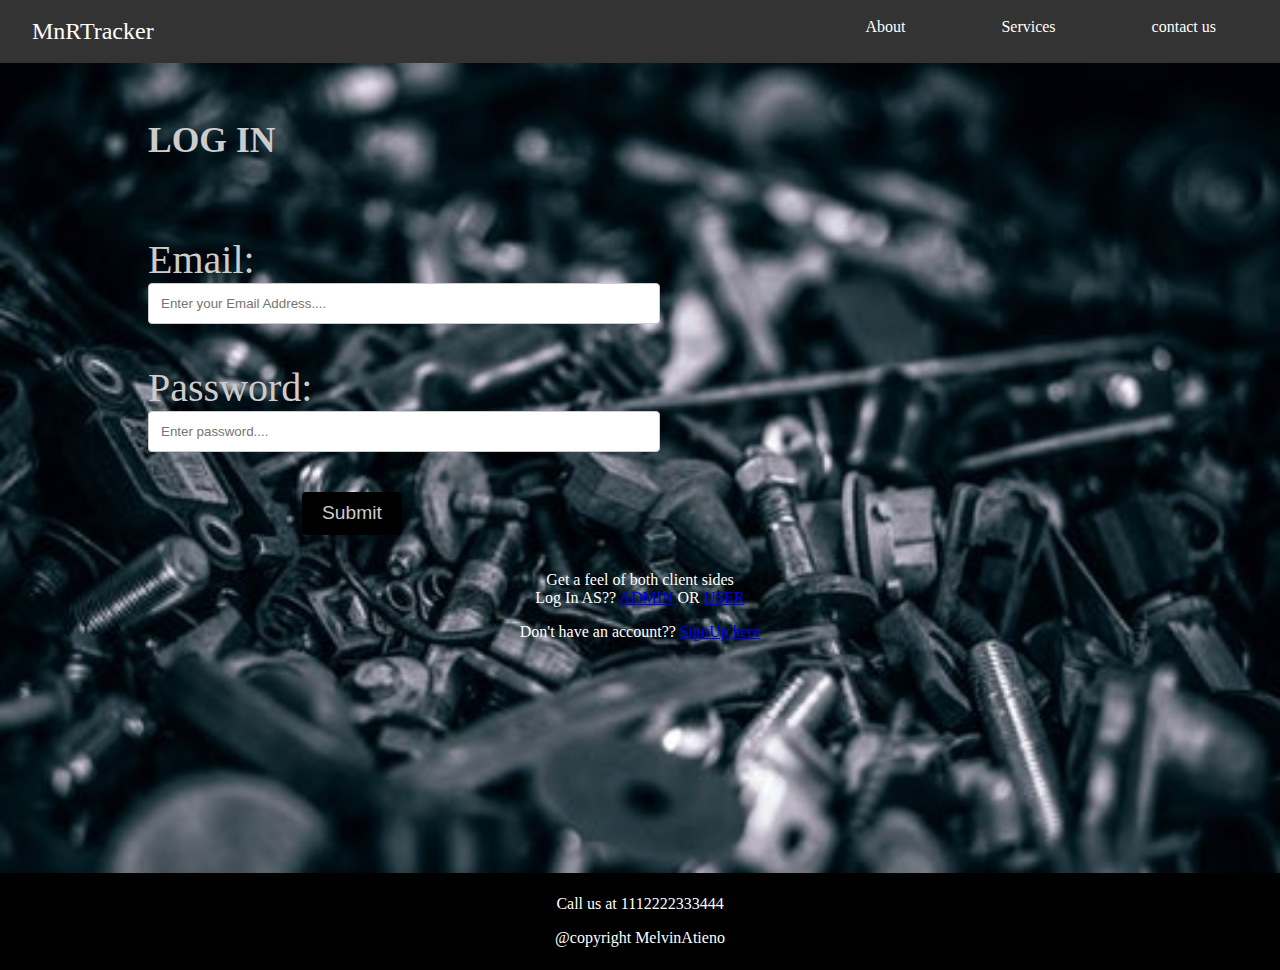
<file: index.html>
<! Doctype html>
<html>
    <head>
        <title> Maintainance Tracker</title>
        <meta charset="UTF-8">
        <meta name="viewport" content="width=device-width, initial-scale=1">
        <link rel="stylesheet" href="CSS/style.css">
        <link rel="stylesheet" href="https://cdnjs.cloudflare.com/ajax/libs/font-awesome/4.7.0/css/font-awesome.min.css">
    </head>
    <body>
        <div class="navbar">
                <div class=" navbar-link navbar-brand">
                    <a href="#">MnRTracker</a>
                </div>
            <nav class="navbar-item navbar-right">
                <div class="navbar-link">
                    <!-- About Modal trigger -->
                    <a id ="Abtlink" href="#">About</a>
                </div>
                <div class="navbar-link">
                    <!-- Services Modal Trigger -->
                    <a  id="Slink"href="#">Services</a>
                </div>
                <div class="navbar-link">
                    <!-- Contact us modal trigger -->
                    <a href="#footer">contact us</a>
                </div>
            </nav>
        </div>
        <div class="section">
            <form action="">
                <div class=" form-group form-header">
                    <h3>LOG IN</h3>
                </div>
                <div class="form-group">
                    <label for="email">Email: </label>
                    <input class="form-control" type="email" id="email" name="email" placeholder="Enter your Email Address...." required>
                </div>
                <div class="form-group">
                    <label for="password">Password: </label>
                    <input class= "form-control" type="password" id="password" name="password" placeholder="Enter password...." required>
                </div>
                <div class="form-group">
                    <button type="submit" value="submit">Submit</button>
                </div >
            </form>
            <div>
                <p> Get a feel of both client sides<br>
                    Log In AS??
 <a href="Homepage.html">ADMIN</a>
                    OR <a href="Homepage-user.html">USER</a>
                </p>
                <p>Don't have an account??
                    <a href="signup.html">SignUp here</a>
                </p>
            </div>
        </div> 
        <div id="footer" class="footer">
            <p>Call us at 1112222333444</p>
            <p>@copyright MelvinAtieno</p>
        </div>
        <!-- About modal -->
        <div id="AbtModal" class="modal">
            <!-- modal content -->
            <div class="modal-content">
                <div class="modal-header">
                    <span class="close">&times;</span>
                    <h2>About MnR Tracker</h2>
                </div>
                <div class="modal-body">
                    <p>
                      MnR Tracker is a web app created by Melvin <br>
                      It was created in the year 2018, with the aim <br>
                      of making Maintenance and Repair of different parts of any company<br>
                      easier and faster  <br>
                    </p>
                </div>
                <div class="modal-footer">
                    <p> @copyright MelvinAtieno </p>
                </div>
            </div>
        </div>
        <!-- Services Modal -->
        <div id="SModal" class="modal">
            <!-- modal content -->
            <div class="modal-content">
                <div class="modal-header">
                    <span id=Sclose class="close">&times;</span>
                    <h2>Services offered by MnR Tracker</h2>
                </div>
                <div class="modal-body">
                    <p>
                        Maintenance Tracker App is an application that provides users with the ability to
                        <br> reach out to operations or repairs department regarding repair or maintenance requests
                        <br> and monitor the status of their request.
                        <br>
                    </p>
                </div>
                <div class="modal-footer">
                    <p> @copyright MelvinAtieno </p>
                </div>
            </div>
        </div>
        <script src="JS/myjs.js"></script>
    </body>
</html>
</file>
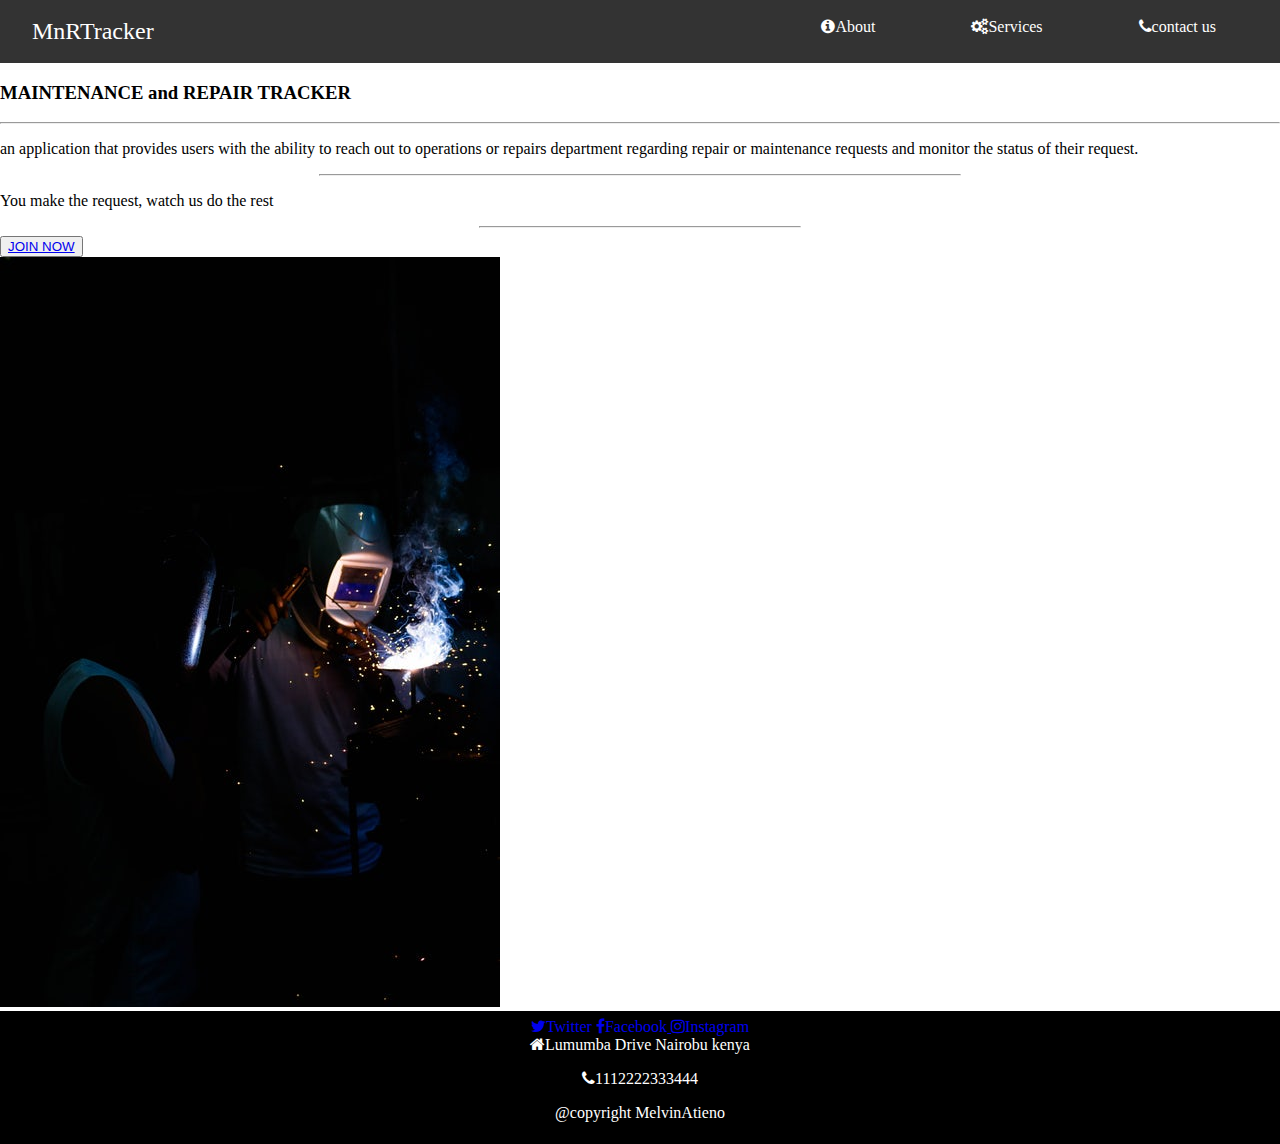
<file: UI/template/index.html>
<!DOCTYPE html>
<html lang="en-US">
    <head>
        <title>Maintenance and Repair tracker</title>
        <meta charset="UTF-8">
        <meta name="viewport" content="width=device-width, initial-scale=1">
        <link rel="stylesheet" href="../static/CSS/style.css">
        <link rel="stylesheet" href="https://cdnjs.cloudflare.com/ajax/libs/font-awesome/4.7.0/css/font-awesome.min.css">
    </head>
    <body>
        <div class="navbar">
            <div class=" navbar-link navbar-brand">
                <a href="#">MnRTracker</a>
            </div>
            <nav class="navbar-item navbar-right">
                <div class="navbar-link">
                    <!-- About Modal trigger -->
                    <a id="Abtlink" href="#"><i class="fa fa-info-circle"></i>About</a>
                </div>
                <div class="navbar-link">
                    <!-- Services Modal Trigger -->
                    <a id="Slink" href="#"><i class="fa fa-gears"></i>Services</a>
                </div>
                <div class="navbar-link">
                    <!-- Contact us modal trigger -->
                    <a href="#footer"><i class="fa fa-phone"></i>contact us</a>
                </div>
            </nav>
        </div>
        <div id="wrapper">
            <div id="leftcolumn">
                <h3>MAINTENANCE and REPAIR TRACKER</h3>
                <hr>
                <p> an application that provides users with the ability to reach out to operations or repairs department regarding repair or
                maintenance requests and monitor the status of their request.</p>
                <hr style="width:50%">
                <p>You make the request, watch us do the rest</p>
                <hr style="width:25%">
                <button><a href="signup.html"><span>JOIN NOW</span></a></button>
            </div>
            <div id="rightcolumn">
                <img src="../static/images/blacksmith.jpg">
            </div>
        </div>
        <!-- end of content area -->
        <!-- footer -->
        <div id="footer" class="footer">
            <div class="social">
                <a href="#"><i class="fa fa-twitter">Twitter</i></a>
                <a href="#">
                    <i class="fa fa-facebook">Facebook</i>
                </a>
                <a href="#">
                    <i class="fa fa-instagram">Instagram</i>
                </a>
            </div>
            <div class="physical">
                <i class="fa fa-home">Lumumba Drive Nairobu kenya</i>
            </div>
            <div class="address">
                <p><i class="fa fa-phone">1112222333444</i></p>
            </div>
            <p>@copyright MelvinAtieno</p>
        </div>
        <!-- end of footer -->
        <!-- About modal -->
        <div id="AbtModal" class="modal">
            <!-- modal content -->
            <div class="modal-content">
                <div class="modal-header">
                    <span class="close">&times;</span>
                    <h2>About MnR Tracker</h2>
                </div>
                <div class="modal-body">
                    <p>
                        MnR Tracker is a web app created by Melvin
                        <br> It was created in the year 2018, with the aim
                        <br> of making Maintenance and Repair of different parts of any company
                        <br> easier and faster
                        <br>
                    </p>
                </div>
                <div class="modal-footer">
                    <p> @copyright MelvinAtieno </p>
                </div>
            </div>
        </div>
        </div>
        <!-- Services Modal -->
        <div id="SModal" class="modal">
            <!-- modal content -->
            <div class="modal-content">
                <div class="modal-header">
                    <span id=Sclose class="close">&times;</span>
                    <h2>Services offered by MnR Tracker</h2>
                </div>
                <div class="modal-body">
                    <p>
                        Maintenance Tracker App is an application that provides users with the ability to
                        <br> reach out to operations or repairs department regarding repair or maintenance requests
                        <br> and monitor the status of their request.
                        <br>
                    </p>
                </div>
                <div class="modal-footer">
                    <p> @copyright MelvinAtieno </p>
                </div>
            </div>
        </div>
        <!-- end of serviecs modal -->
        <script src="../static/JS/myjs.js"></script>
    </body>
</html>
</file>
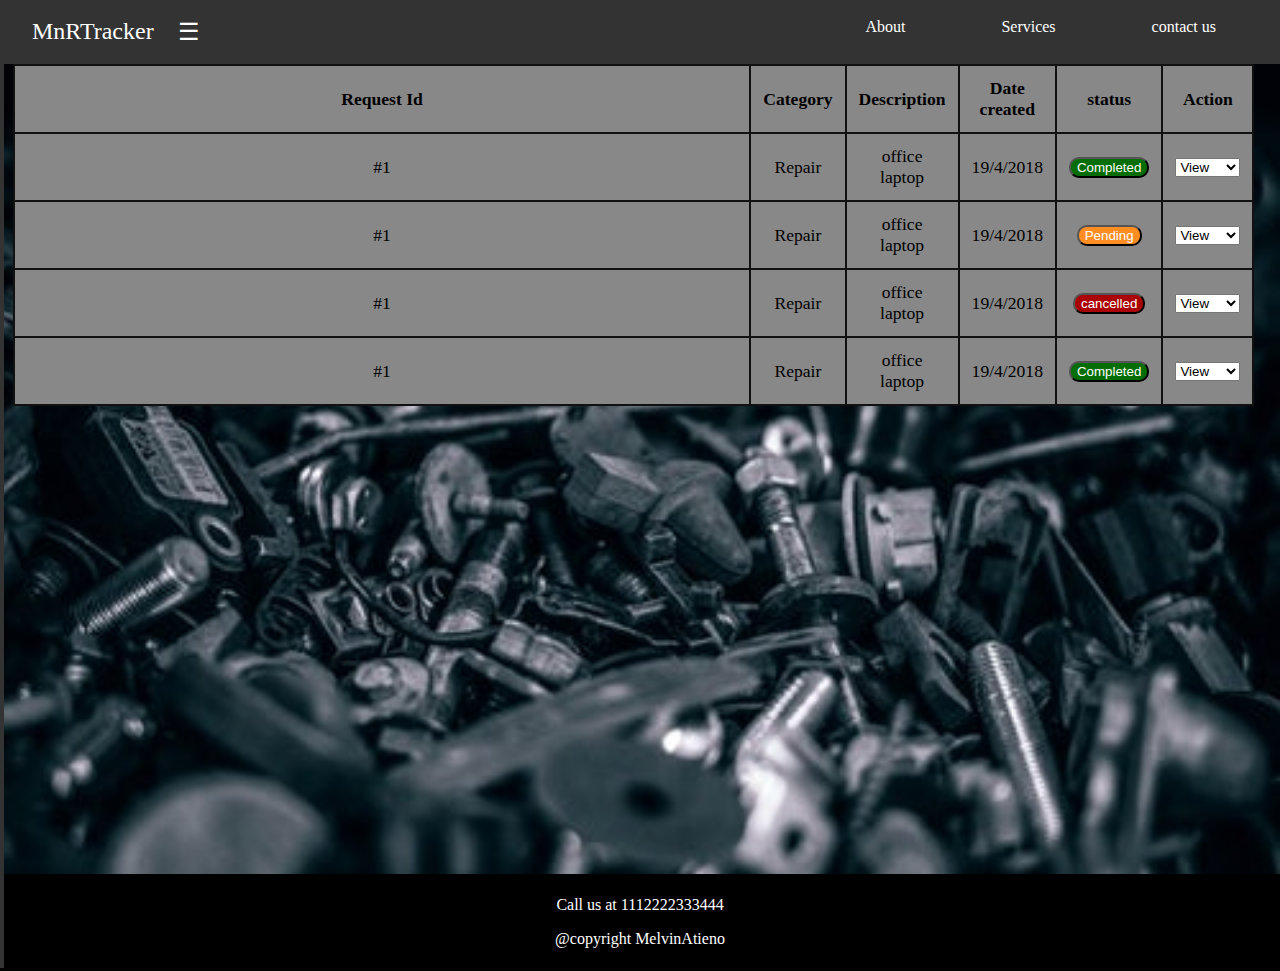
<file: Homepage-user.html>
<html>

<head>
    <title> MnR home</title>
    <meta charset="UTF-8">
    <meta name="viewport" content="width=device-width, initial-scale=1">
    <link rel="stylesheet" href="CSS/style.css">
    <link rel="stylesheet" href="https://cdnjs.cloudflare.com/ajax/libs/font-awesome/4.7.0/css/font-awesome.min.css">
</head>

<body>
    <div id="main">
        <div class="navbar">
            <div class=" navbar-link navbar-brand">
                <a href="#">MnRTracker</a>
            </div>
            <div class="navbar-link navbar-brand">
                <span style="font-size: 150%; cursor:pointer" onclick="openNav()">&#9776;</span>
            </div>
            <nav class="navbar-item navbar-right">
                <div class="navbar-link">
                    <!-- About Modal trigger -->
                    <a id="Abtlink" href="#">About</a>
                </div>
                <div class="navbar-link">
                    <!-- Services Modal Trigger -->
                    <a id="Slink" href="#">Services</a>
                </div>
                <div class="navbar-link">
                    <!-- Contact us modal trigger -->
                    <a href="#footer">contact us</a>
                </div>
            </nav>
        </div>
        <div class="section">
            <div>
                <table id="uTable">
                    <p id="tableheading"> My requests</p>
                    <tr class="header">
                        <th>Request Id</th>
                        <th>Category</th>
                        <th>Description</th>
                        <th>Date created</th>
                        <th>status</th>
                        <th>Action</th>
                    </tr>
                    <tr>
                        <td>#1</td>
                        <td>Repair</td>
                        <td>office laptop</td>
                        <td>19/4/2018</td>
                        <td>
                            <button id="completed">Completed</button>
                        </td>
                        <td>
                            <select name="Action">Action
                                <option> View</option>
                                <option> Update</option>
                                <option> Delete</option>
                            </select>
                        </td>
            
                    </tr>
                    <tr>
                        <td>#1</td>
                        <td>Repair</td>
                        <td>office laptop</td>
                        <td>19/4/2018</td>
                        <td>
                            <button id="pending">Pending</button>
                        </td>
                        <td>
                            <select name="Action">Action
                                <option> View</option>
                                <option> Update</option>
                                <option> Delete</option>
                            </select>
                        </td>
            
                    </tr>
                    <tr>
                        <td>#1</td>
                        <td>Repair</td>
                        <td>office laptop</td>
                        <td>19/4/2018</td>
                        <td>
                            <button id="cancelled">cancelled</button>
                        </td>
                        <td>
                            <select name="Action">Action
                                <option> View</option>
                                <option> Update</option>
                                <option> Delete</option>
                            </select>
                        </td>
            
                    </tr>
                    <tr>
                        <td>#1</td>
                        <td>Repair</td>
                        <td>office laptop</td>
                        <td>19/4/2018</td>
                        <td>
                            <button id="completed">Completed</button>
                        </td>
                        <td>
                            <select name="Action">Action
                                <option> View</option>
                                <option> Update</option>
                                <option> Delete</option>
                            </select>
                        </td>
            
                    </tr>
                </table>
            </div>
            <div id="makeRequest">
                <form action="">
                    <div class=" form-group form-header">
                        <h3>Make a request</h3>
                    </div>
                    <div class="form-group">
                        <label for="title">Title</label>
                        <input class="form-control" type="text" id="title" name="title" placeholder="Enter Title ">
                    </div>
                    <div class="form-group">
                        <label for="title">Description</label>
                        <textarea class="form-control" type="text" id="title" name="title" placeholder="Enter Title "></textarea>
                    </div>
                    <div id="radio"class="form-group form-control">
                        <input type="radio" name="category">Maintenance
                        <input type="radio" name="category">Repair
                    </div>
                    <div class="form-group">
                        <button type="submit" value="submit">Create</button>
                    </div>
                </form>
            </div>
        </div>

        <!-- start of side navigation bar -->
        <div id="mySidenav" class="sidenav">
            <div>
                <p>
                    <img id="avatar" src="images/admin.jpg" alt="avatar">User</p>
            </div>
            <a href="javascript:void(0)" class="closebtn" onclick="closeNav()">&times;</a>
            <a onclick="displayMyRequest()" class="active" href="#">My Requests</a>
            <a onclick="makeRequest()"     href="#">Create Request</a>
            <a onclick="displayLogout()"   href="#">Logout</a>
        </div>
        <!-- end sidebar -->
        <div id="footer" class="footer">
            <p>Call us at 1112222333444</p>
            <p>@copyright MelvinAtieno</p>
        </div>
        <!-- About modal -->
        <div id="AbtModal" class="modal">
            <!-- modal content -->
            <div class="modal-content">
                <div class="modal-header">
                    <span class="close">&times;</span>
                    <h2>About MnR Tracker</h2>
                </div>
                <div class="modal-body">
                    <p>
                        MnR Tracker is a web app created by Melvin
                        <br> It was created in the year 2018, with the aim
                        <br> of making Maintenance and Repair of different parts of any company
                        <br> easier and faster
                        <br>
                    </p>
                </div>
                <div class="modal-footer">
                    <p> @copyright MelvinAtieno </p>
                </div>
            </div>
        </div>
    </div>
    <!-- Services Modal -->
    <div id="SModal" class="modal">
        <!-- modal content -->
        <div class="modal-content">
            <div class="modal-header">
                <span id=Sclose class="close">&times;</span>
                <h2>Services offered by MnR Tracker</h2>
            </div>
            <div class="modal-body">
                <p>
                    Maintenance Tracker App is an application that provides users with the ability to
                    <br> reach out to operations or repairs department regarding repair or maintenance requests
                    <br> and monitor the status of their request.
                    <br>
                </p>
            </div>
            <div class="modal-footer">
                <p> @copyright MelvinAtieno </p>
            </div>
        </div>
    </div>
    <!-- end of serviecs modal -->

    <!--start logout modal -->
    <div id="LModal" class="modal">
        <!-- modal content -->
        <div class="modal-content">
            <div class="modal-header">
                <span style="color:black" id=Lclose class="close">&times;</span>
            </div>
            <div class="modal-body">
                <p>logout?</p>
            </div>
            <div class="modal-footer">
                <button type="submit" value="submit">
                    <a href="index.html">LogOut</button>
            </div>
        </div>
    </div>

    <!-- end of logout modal -->

    <script src="JS/myjs.js"></script>
</body>

</html>
</file>
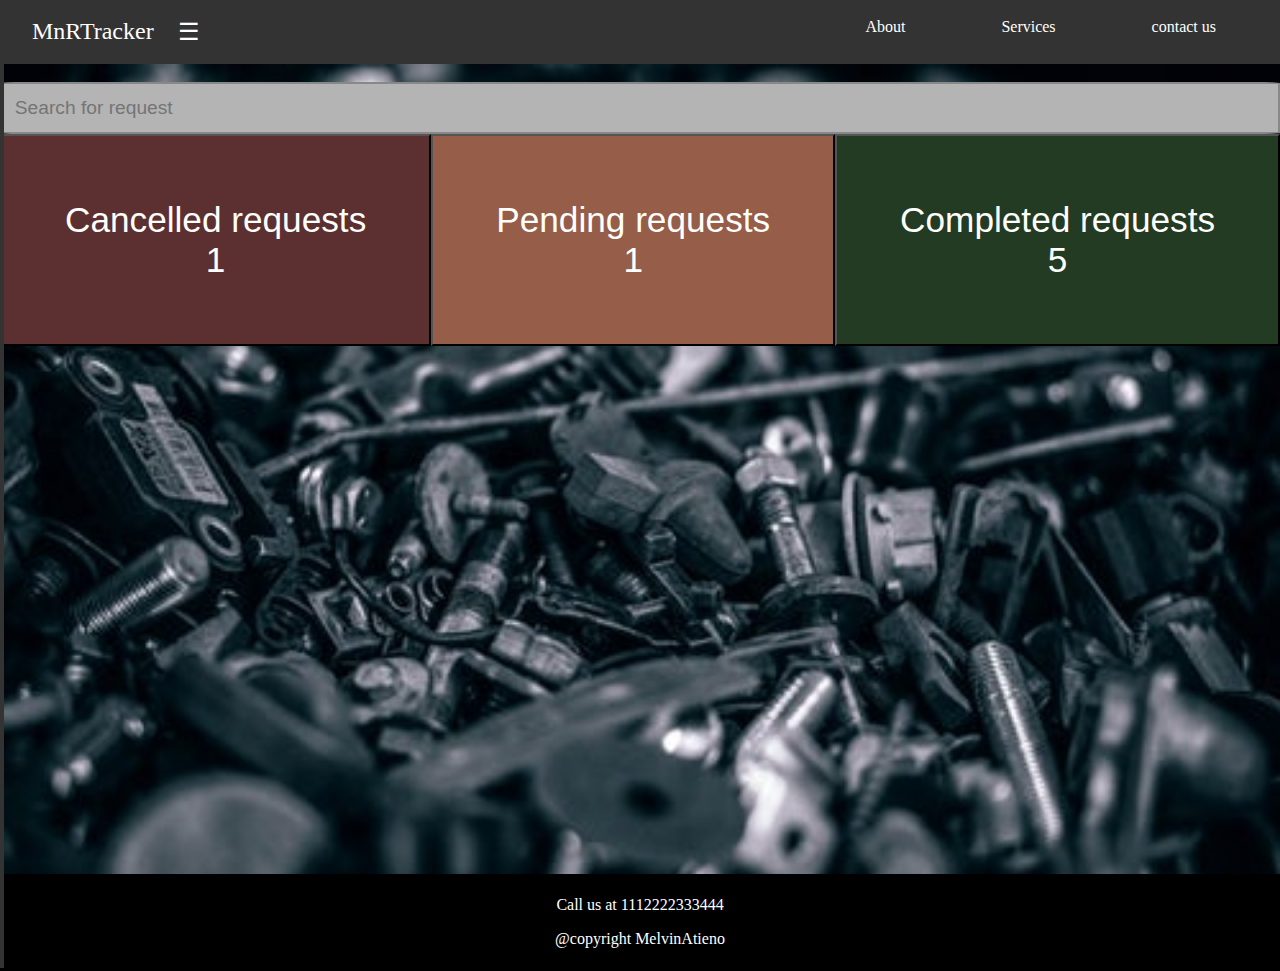
<file: Homepage.html>
<html>

<head>
    <title> MnR home</title>
    <meta charset="UTF-8">
    <meta name="viewport" content="width=device-width, initial-scale=1">
    <link rel="stylesheet" href="CSS/style.css">
    <link rel="stylesheet" href="https://cdnjs.cloudflare.com/ajax/libs/font-awesome/4.7.0/css/font-awesome.min.css">
</head>

<body>
    <div id="main">
        <div class="navbar">
            <div class=" navbar-link navbar-brand">
                <a href="#">MnRTracker</a>
            </div>
            <div class="navbar-link navbar-brand">
                <span style="font-size: 150%; cursor:pointer" onclick="openNav()">&#9776;</span>
            </div>
            <nav class="navbar-item navbar-right">
                <div class="navbar-link">
                    <!-- About Modal trigger -->
                    <a id="Abtlink" href="#">About</a>
                </div>
                <div class="navbar-link">
                    <!-- Services Modal Trigger -->
                    <a id="Slink" href="#">Services</a>
                </div>
                <div class="navbar-link">
                    <!-- Contact us modal trigger -->
                    <a href="#footer">contact us</a>
                </div>
            </nav>
        </div>
        <div class="section">
            <!-- search filter -->
            <!-- requests table -->
            <div>
                <table id="myTable">
                    <p id="tableheading"> Requests </p>
                    <tr class="header">
                        <th>Request Id</th>
                        <th>Date Created</th>
                        <th>User</th>
                        <th>Category</th>
                        <th>Descrition</th>
                        <th>Response</th>
                        <th>Status</th>
                        <th>Resolve</th>
                        <th>Action</th>
                    </tr>
                    <tr>
                        <td>#1</td>
                        <td>11/4/2018</td>
                        <td>Brian Aruta</td>
                        <!-- add selectbox -->
                        <td>Maintainance</td>
                        <td>Office coffee machine</td>
                        <td>
                            <select name="Response">
                                <option> Approve</option>
                                <option> Reject</option>
                            </select>
                        </td>
                        <!-- add button to show status -->1
                        <td><button id="completed">Completed</button></td>
                        <!-- add select button to resolve -->
                        <td>
                            <input type="checkbox" name="Resolved">Resolved
                            <br>
                        </td>
                        <td>
                            <select name="Action">Action
                                <option> View</option>
                                <option> Update</option>
                                <option> Delete</option>
                            </select>
                        </td>
                    </tr>
                    <tr>
                        <td>#2</td>
                        <td>11/4/2018</td>
                        <td>Lilian</td>
                        <!-- add selectbox -->
                        <td>Maintainance</td>
                        <td>Office coffee machine</td>
                        <!-- add button to show status -->
                        <td>
                            <select name="Response">
                                <option> Approve</option>
                                <option> Reject</option>
                            </select>
                        </td>
                        <!-- button to show status -->
                        <td><button id="completed">Completed</button></td>
                        <!-- add select button to resolve -->
                        <td>
                            <input type="checkbox" name="Resolved">Resolved
                            <br>
                        </td>
                        <td>
                            <select name="Action">Action
                                <option> View</option>
                                <option> Update</option>
                                <option> Delete</option>
                            </select>
                        </td>
                    </tr>
                    <tr>
                        <td>#3</td>
                        <td>11/4/2018</td>
                        <td>pauline</td>
                        <!-- add selectbox -->
                        <td>Repair</td>
                        <td>Office coffee machine</td>
                        <!-- add button to show status -->
                        <td>
                            <select name="Response">
                                <option> Approve</option>
                                <option> Reject</option>
                            </select>
                        </td>
                        <!-- button to show status -->
                        <td><button id="cancelled">Cancelled</button></td>
                        <!-- add select button to resolve -->
                        <td>
                            <input type="checkbox" name="Resolved">Resolved
                            <br>
                        </td>
                        <td>
                            <select name="Action">Action
                                <option> View</option>
                                <option> Update</option>
                                <option> Delete</option>
                            </select>
                        </td>
                    </tr>
                    <tr>
                        <td>#4</td>
                        <td>11/4/2018</td>
                        <td>Kevin</td>
                        <!-- add selectbox -->
                        <td>Maintainance</td>
                        <td>Office coffee machine</td>
                        <!-- add button to show status -->
                        <td>
                            <select name="Response">
                                <option> Approve</option>
                                <option> Reject</option>
                            </select>
                        </td>
                        <!-- button to show status -->
                        <td><button id="pending">Pending</button></td>
                        <!-- add select button to resolve -->
                        <td>
                            <input type="checkbox" name="Resolved">Resolved
                            <br>
                        </td>
                        <td>
                            <select name="Action">Action
                                <option> View</option>
                                <option> Update</option>
                                <option> Delete</option>
                            </select>
                        </td>
                    </tr>
                    <tr>
                        <td>#5</td>
                        <td>11/4/2018</td>
                        <td>Lilian</td>
                        <!-- add selectbox -->
                        <td>Repair</td>
                        <td>Office coffee machine</td>
                        <!-- add button to show status -->
                        <td>
                            <select name="Response">
                                <option> Approve</option>
                                <option> Reject</option>
                            </select>
                        </td>
                        <!-- button to show status -->
                        <td><button id="completed">Completed</button></td>
                        <!-- add select button to resolve -->
                        <td>
                            <input type="checkbox" name="Resolved">Resolved
                            <br>
                        </td>
                        <td>
                            <select name="Action">Action
                                <option> View</option>
                                <option> Update</option>
                                <option> Delete</option>
                            </select>
                        </td>
                    </tr>
                    <tr>
                        <td>#6</td>
                        <td>11/4/2018</td>
                        <td>Dennis</td>
                        <!-- add selectbox -->
                        <td>Maintainance</td>
                        <td>Office coffee machine</td>
                        <!-- add button to show status -->
                        <td>
                            <select name="Response">
                                <option> Approve</option>
                                <option> Reject</option>
                            </select>
                        </td>
                        <!-- button to show status -->
                        <td><button id="completed">Completed</button></td>
                        <!-- add select button to resolve -->
                        <td>
                            <input type="checkbox" name="Resolved">Resolved
                            <br>
                        </td>
                        <td>
                            <select name="Action">Action
                                <option> View</option>
                                <option> Update</option>
                                <option> Delete</option>
                            </select>
                        </td>
                    </tr>
                    <tr>
                        <td>#7</td>
                        <td>11/4/2018</td>
                        <td>Anne</td>
                        <!-- add selectbox -->
                        <td>Repair</td>
                        <td>Office coffee machine</td>
                        <!-- add button to show status -->
                        <td>
                            <select name="Response">
                                <option> Approve</option>
                                <option> Reject</option>
                            </select>
                        </td>
                        <!-- button to show status -->
                        <td><button id="completed">Completed</button></td>
                        <!-- add select button to resolve -->
                        <td>
                            <input type="checkbox" name="Resolved">Resolved
                            <br>
                        </td>
                        <td>
                            <select name="Action">Action
                                <option> View</option>
                                <option> Update</option>
                                <option> Delete</option>
                            </select>
                        </td>
                    </tr>
                    <input type="text" id="fInput" onkeyup="filterFunction()" placeholder="Search for request">
                </table>
            </div>
            <div id="dashboard" class="container">
                <button class="Crequests">Cancelled requests
                    <br> 1</button>
                <button class="Prequests">Pending requests
                    <br> 1</button>
                <button class="Rrequests">Completed requests
                    <br> 5</button>
            </div>
        </div>

        <!-- start of side navigation bar -->
        <div id="mySidenav" class="sidenav">
            <div>
                <p>
                    <img id="avatar" src="images/admin.jpg" alt="avatar">Admin</p>
            </div>
            <a href="javascript:void(0)" class="closebtn" onclick="closeNav()">&times;</a>
            <a onclick="displaydashboard()" class="active" href="#">Dashboard</a>
            <a onclick="displayrequests()" href="#">Requests</a>
            <a onclick="displayLogout()" href="#">Logout</a>
        </div>
        <!-- end sidebar -->
        <div id="footer" class="footer">
            <p>Call us at 1112222333444</p>
            <p>@copyright MelvinAtieno</p>
        </div>
        <!-- About modal -->
        <div id="AbtModal" class="modal">
            <!-- modal content -->
            <div class="modal-content">
                <div class="modal-header">
                    <span class="close">&times;</span>
                    <h2>About MnR Tracker</h2>
                </div>
                <div class="modal-body">
                    <p>
                        MnR Tracker is a web app created by Melvin
                        <br> It was created in the year 2018, with the aim
                        <br> of making Maintenance and Repair of different parts of any company
                        <br> easier and faster
                        <br>
                    </p>
                </div>
                <div class="modal-footer">
                    <p> @copyright MelvinAtieno </p>
                </div>
            </div>
        </div>
    </div>
    <!-- Services Modal -->
    <div id="SModal" class="modal">
        <!-- modal content -->
        <div class="modal-content">
            <div class="modal-header">
                <span id=Sclose class="close">&times;</span>
                <h2>Services offered by MnR Tracker</h2>
            </div>
            <div class="modal-body">
                <p>
                    Maintenance Tracker App is an application that provides users with the ability to
                    <br> reach out to operations or repairs department regarding repair or maintenance requests
                    <br> and monitor the status of their request.
                    <br>
                </p>
            </div>
            <div class="modal-footer">
                <p> @copyright MelvinAtieno </p>
            </div>
        </div>
    </div>
    <!-- end of serviecs modal -->

    <!--start logout modal -->
    <div id="LModal" class="modal">
        <!-- modal content -->
        <div class="modal-content">
            <div class="modal-header">
                <span style="color:black" id=Lclose class="close">&times;</span>
            </div>
            <div class="modal-body">
                <p>logout?</p>
            </div>
            <div class="modal-footer">
                <button type="submit" value="submit"> <a href="index.html">LogOut</button>
            </div>
        </div>
    </div>

    <!-- end of logout modal -->

    <script src="JS/myjs.js"></script>
</body>

</html>
</file>
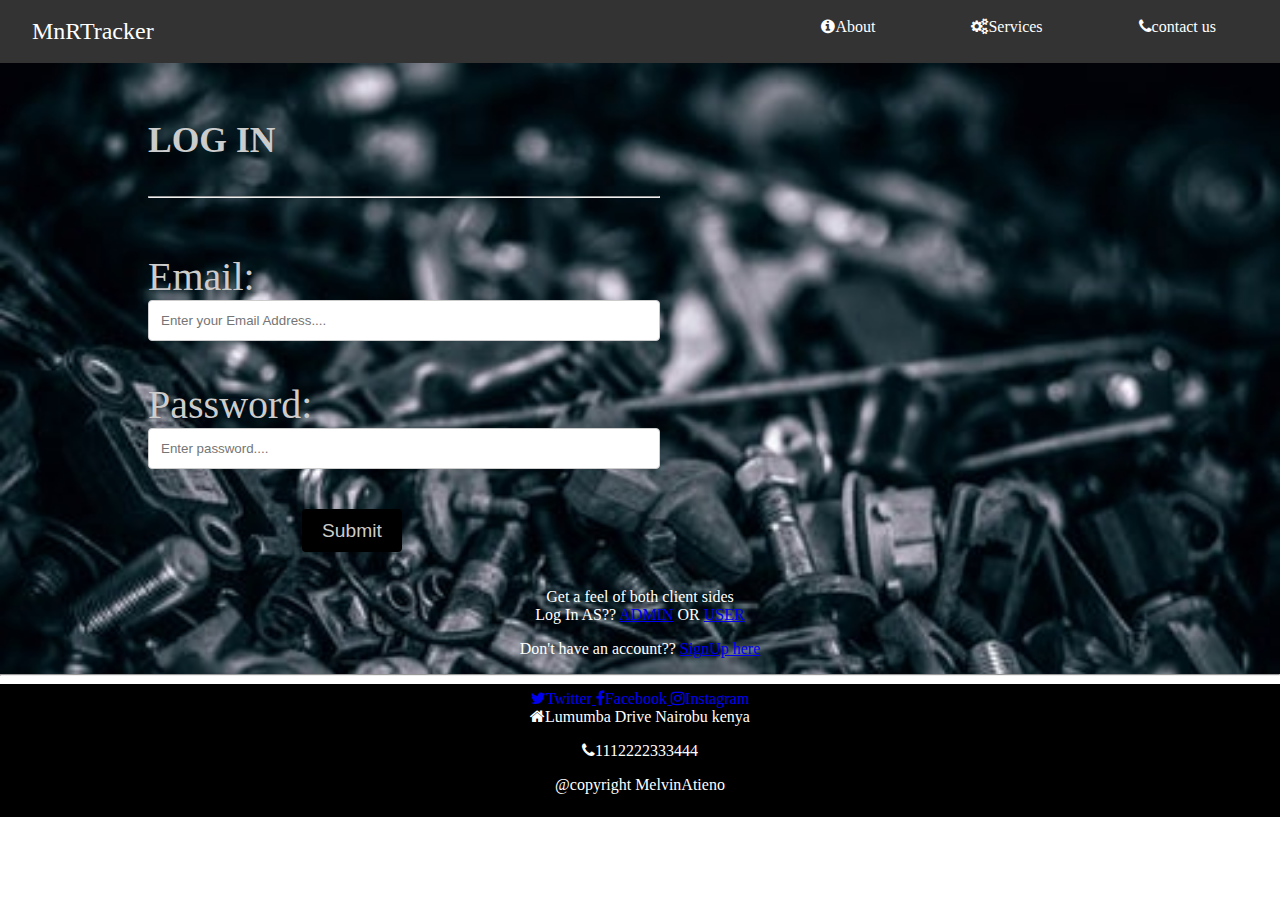
<file: login.html>
<!DOCTYPE html>
<html lang="en-US" >
    <head>
        <title> Maintainance and Repair Tracker</title>
        <meta charset="UTF-8">
        <meta name="viewport" content="width=device-width, initial-scale=1">
        <link rel="stylesheet" href="CSS/style.css">
        <link rel="stylesheet" href="https://cdnjs.cloudflare.com/ajax/libs/font-awesome/4.7.0/css/font-awesome.min.css">
    </head>
    <body>
        <div class="navbar">
            <div class=" navbar-link navbar-brand">
                <a href="#">MnRTracker</a>
            </div>
            <nav class="navbar-item navbar-right">
                <div class="navbar-link">
                    <!-- About Modal trigger -->
                    <a id="Abtlink" href="#">
                        <i class="fa fa-info-circle"></i>About</a>
                </div>
                <div class="navbar-link">
                    <!-- Services Modal Trigger -->
                    <a id="Slink" href="#">
                        <i class="fa fa-gears">
                            </ifa>
                        </i>Services</a>
                </div>
                <div class="navbar-link">
                    <!-- Contact us modal trigger -->
                    <a href="#footer">
                        <i class="fa fa-phone"></i>contact us</a>
                </div>
            </nav>
        </div>
        <div class="section">
            <form action="">
                <div class=" form-group form-header">
                    <h3>LOG IN</h3>
                    <hr>
                </div>
                <div class="form-group">
                    <label for="email">Email: </label>
                    <input class="form-control" type="email" id="email" name="email" placeholder="Enter your Email Address...." required>
                </div>
                <div class="form-group">
                    <label for="password">Password: </label>
                    <input class= "form-control" type="password" id="password" name="password" placeholder="Enter password...." required>
                </div>
                <div class="form-group">
                    <button title="submit to login" type="submit" value="submit">Submit</button>
                </div >
            </form>
            <div>
                <p> Get a feel of both client sides<br>
                    Log In AS??
 <a href="Homepage.html">ADMIN</a>
                    OR <a href="Homepage-user.html">USER</a>
                </p>
                <p>Don't have an account??
                    <a href="signup.html">SignUp here</a>
                </p>
            </div>
            <hr>
        </div> 
        <div id="footer" class="footer">
            <div class="social">
                <a href="#">
                    <i class="fa fa-twitter">Twitter</i>
                </a>
                <a href="#">
                    <i class="fa fa-facebook">Facebook</i>
                </a>
                <a href="#">
                    <i class="fa fa-instagram">Instagram</i>
                </a>
            </div>
            <div class="physical">
                <i class="fa fa-home">Lumumba Drive Nairobu kenya</i>
            </div>
            <div class="address">
                <p>
                    <i class="fa fa-phone">1112222333444</i>
                </p>
            </div>
            <p>@copyright MelvinAtieno</p>
        </div>
        <!-- About modal -->
        <div id="AbtModal" class="modal">
            <!-- modal content -->
            <div class="modal-content">
                <div class="modal-header">
                    <span class="close">&times;</span>
                    <h2>About MnR Tracker</h2>
                </div>
                <div class="modal-body">
                    <p>
                      MnR Tracker is a web app created by Melvin <br>
                      It was created in the year 2018, with the aim <br>
                      of making Maintenance and Repair of different parts of any company<br>
                      easier and faster  <br>
                    </p>
                </div>
                <div class="modal-footer">
                    <p> @copyright MelvinAtieno </p>
                </div>
            </div>
        </div>
        <!-- Services Modal -->
        <div id="SModal" class="modal">
            <!-- modal content -->
            <div class="modal-content">
                <div class="modal-header">
                    <span id=Sclose class="close">&times;</span>
                    <h2>Services offered by MnR Tracker</h2>
                </div>
                <div class="modal-body">
                    <p>
                        Maintenance Tracker App is an application that provides users with the ability to
                        <br> reach out to operations or repairs department regarding repair or maintenance requests
                        <br> and monitor the status of their request.
                        <br>
                    </p>
                </div>
                <div class="modal-footer">
                    <p> @copyright MelvinAtieno </p>
                </div>
            </div>
        </div>
        <script src="JS/myjs.js"></script>
    </body>
</html>
</file>
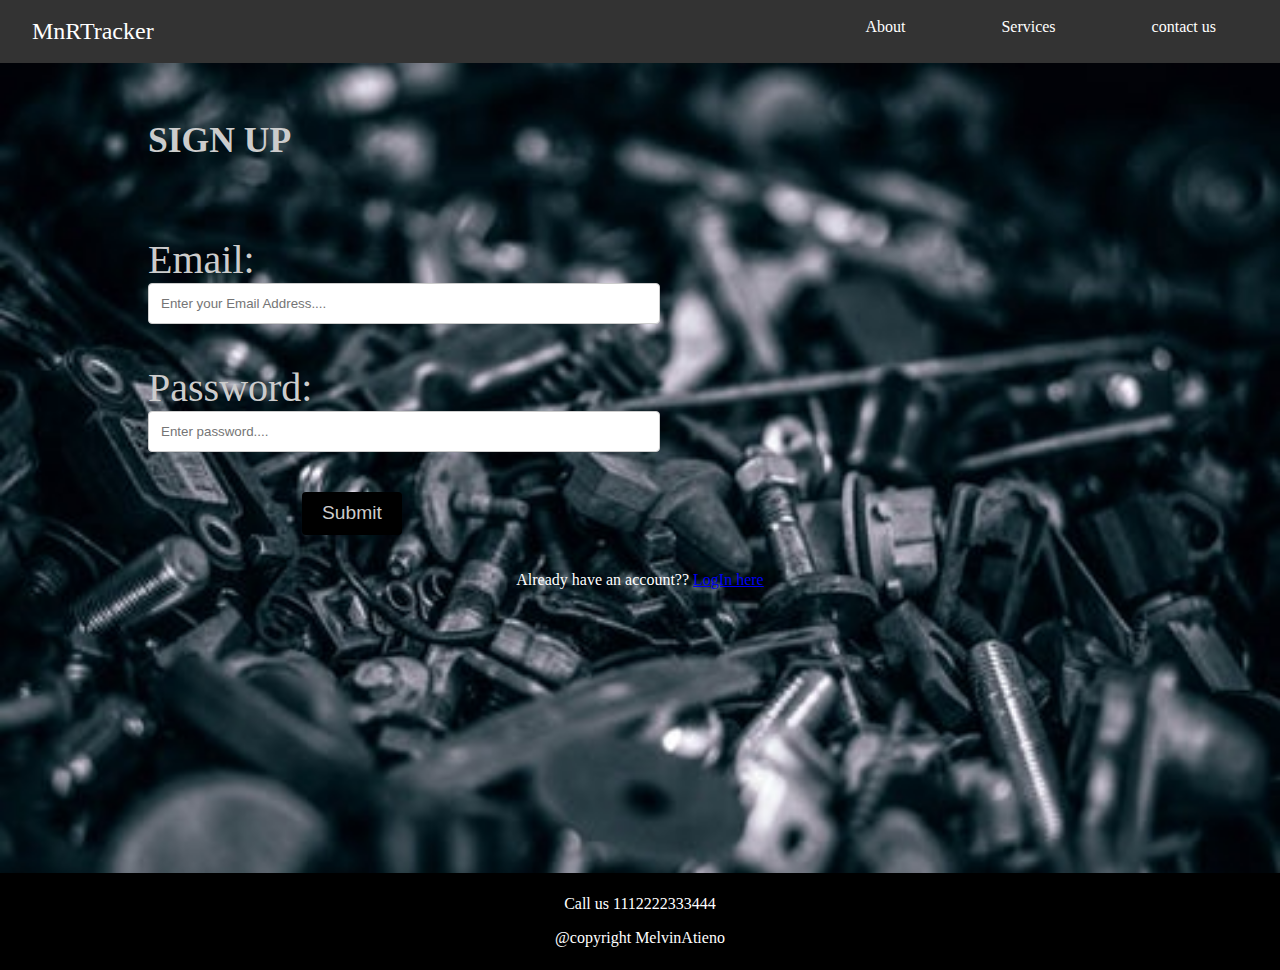
<file: signup.html>
<! Doctype html>
<html>

<head>
    <title> Maintainance Tracker</title>
    <meta charset="UTF-8">
    <meta name="viewport" content="width=device-width, initial-scale=1">
    <link rel="stylesheet" href="CSS/style.css">
    <link rel="stylesheet" href="https://cdnjs.cloudflare.com/ajax/libs/font-awesome/4.7.0/css/font-awesome.min.css">
</head>

<body>
    <div class="navbar">
        <div class=" navbar-link navbar-brand">
            <a href="#">MnRTracker</a>
        </div>
        <nav class="navbar-item navbar-right">
            <div class="navbar-link">
                <!-- About modal trigger -->
                <a id="Abtlink" href="#">About</a>
            </div>
            <div class="navbar-link">
                <!-- Services modal trigger -->
                <a id="Slink" href="#">Services</a>
            </div>
            <div class="navbar-link">
                <!-- Contact us modal trigger -->
                <a href="#footer">contact us</a>
            </div>
        </nav>
    </div>
    <div class="section">
        <form action="">
            <div class=" form-group form-header">
                <h3>SIGN UP</h3>
            </div>
            <div class="form-group">
                <label for="email">Email: </label>
                <input class="form-control" type="email" id="email" name="email" placeholder="Enter your Email Address...." required>
            </div>
            <div class="form-group">
                <label for="password">Password: </label>
                <input class="form-control" type="password" id="password" name="password" placeholder="Enter password...." required>
            </div>
            <div class="form-group">
                <button type="submit" value="submit">Submit</button>
            </div>
        </form>
        <div>
            <p>Already have an account??
                <a href="index.html">LogIn here</a>
            </p>
        </div>
    </div>
    <div class="footer">
        <p>Call us 1112222333444</p>
        <p>@copyright MelvinAtieno</p>
    </div>
    <!-- About modal -->
    <div id="AbtModal" class="modal">
        <!-- modal content -->
        <div class="modal-content">
            <div class="modal-header">
                <span class="close">&times;</span>
                <h2>About MnR Tracker</h2>
            </div>
            <div class="modal-body">
                <p>
                    MnR Tracker is a web app created by Melvin
                    <br> It was created in the year 2018, with the aim
                    <br> of making Maintenance and Repair of different parts of any company
                    <br> easier and faster
                    <br>
                </p>
            </div>
            <div class="modal-footer">
                <p> @copyright MelvinAtieno </p>
            </div>
        </div>
    </div>
    <!-- Services Modal -->
    <div id="SModal" class="modal">
        <!-- modal content -->
        <div class="modal-content">
            <div class="modal-header">
                <span id=Sclose class="close">&times;</span>
                <h2>Services offered by MnR Tracker</h2>
            </div>
            <div class="modal-body">
                <p>
                    Maintenance Tracker App is an application that provides users with the ability to
                    <br> reach out to operations or repairs department regarding repair or maintenance requests
                    <br> and monitor the status of their request.
                    <br>
                </p>
            </div>
            <div class="modal-footer">
                <p> @copyright MelvinAtieno </p>
            </div>
        </div>
    </div>
    <script src="JS/myjs.js"></script>
</body>

</html>
</file>
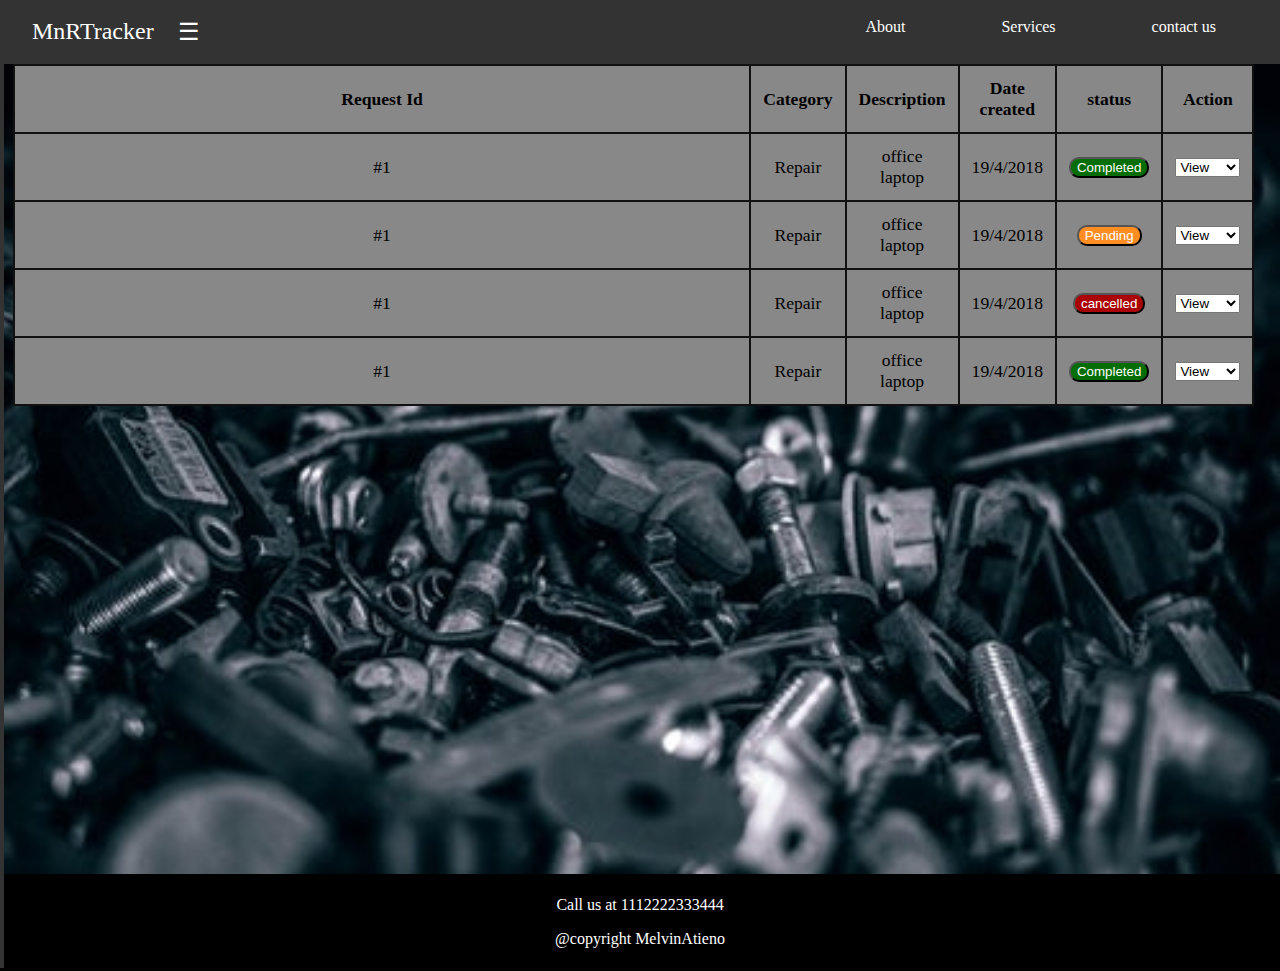
<file: UI/template/Homepage-user.html>
<html>

<head>
    <title> MnR home</title>
    <meta charset="UTF-8">
    <meta name="viewport" content="width=device-width, initial-scale=1">
    <link rel="stylesheet" href="../static/CSS/style.css">
    <link rel="stylesheet" href="https://cdnjs.cloudflare.com/ajax/libs/font-awesome/4.7.0/css/font-awesome.min.css">
</head>

<body>
    <div id="main">
        <div class="navbar">
            <div class=" navbar-link navbar-brand">
                <a href="#">MnRTracker</a>
            </div>
            <div class="navbar-link navbar-brand">
                <span style="font-size: 150%; cursor:pointer" onclick="openNav()">&#9776;</span>
            </div>
            <nav class="navbar-item navbar-right">
                <div class="navbar-link">
                    <!-- About Modal trigger -->
                    <a id="Abtlink" href="#">About</a>
                </div>
                <div class="navbar-link">
                    <!-- Services Modal Trigger -->
                    <a id="Slink" href="#">Services</a>
                </div>
                <div class="navbar-link">
                    <!-- Contact us modal trigger -->
                    <a href="#footer">contact us</a>
                </div>
            </nav>
        </div>
        <div class="section">
            <div>
                <table id="uTable">
                    <p id="tableheading"> My requests</p>
                    <tr class="header">
                        <th>Request Id</th>
                        <th>Category</th>
                        <th>Description</th>
                        <th>Date created</th>
                        <th>status</th>
                        <th>Action</th>
                    </tr>
                    <tr>
                        <td>#1</td>
                        <td>Repair</td>
                        <td>office laptop</td>
                        <td>19/4/2018</td>
                        <td>
                            <button id="completed">Completed</button>
                        </td>
                        <td>
                            <select name="Action">Action
                                <option> View</option>
                                <option> Update</option>
                                <option> Delete</option>
                            </select>
                        </td>
            
                    </tr>
                    <tr>
                        <td>#1</td>
                        <td>Repair</td>
                        <td>office laptop</td>
                        <td>19/4/2018</td>
                        <td>
                            <button id="pending">Pending</button>
                        </td>
                        <td>
                            <select name="Action">Action
                                <option> View</option>
                                <option> Update</option>
                                <option> Delete</option>
                            </select>
                        </td>
            
                    </tr>
                    <tr>
                        <td>#1</td>
                        <td>Repair</td>
                        <td>office laptop</td>
                        <td>19/4/2018</td>
                        <td>
                            <button id="cancelled">cancelled</button>
                        </td>
                        <td>
                            <select name="Action">Action
                                <option> View</option>
                                <option> Update</option>
                                <option> Delete</option>
                            </select>
                        </td>
            
                    </tr>
                    <tr>
                        <td>#1</td>
                        <td>Repair</td>
                        <td>office laptop</td>
                        <td>19/4/2018</td>
                        <td>
                            <button id="completed">Completed</button>
                        </td>
                        <td>
                            <select name="Action">Action
                                <option> View</option>
                                <option> Update</option>
                                <option> Delete</option>
                            </select>
                        </td>
            
                    </tr>
                </table>
            </div>
            <div id="makeRequest">
                <form action="">
                    <div class=" form-group form-header">
                        <h3>Make a request</h3>
                    </div>
                    <div class="form-group">
                        <label for="title">Title</label>
                        <input class="form-control" type="text" id="title" name="title" placeholder="Enter Title ">
                    </div>
                    <div class="form-group">
                        <label for="title">Description</label>
                        <textarea class="form-control" type="text" id="title" name="title" placeholder="Enter Title "></textarea>
                    </div>
                    <div id="radio"class="form-group form-control">
                        <input type="radio" name="category">Maintenance
                        <input type="radio" name="category">Repair
                    </div>
                    <div class="form-group">
                        <button type="submit" value="submit">Create</button>
                    </div>
                </form>
            </div>
        </div>

        <!-- start of side navigation bar -->
        <div id="mySidenav" class="sidenav">
            <div>
                <p>
                    <img id="avatar" src="../static/images/admin.jpg" alt="avatar">User</p>
            </div>
            <a href="javascript:void(0)" class="closebtn" onclick="closeNav()">&times;</a>
            <a onclick="displayMyRequest()" class="active" href="#">My Requests</a>
            <a onclick="makeRequest()"     href="#">Create Request</a>
            <a onclick="displayLogout()"   href="#">Logout</a>
        </div>
        <!-- end sidebar -->
        <div id="footer" class="footer">
            <p>Call us at 1112222333444</p>
            <p>@copyright MelvinAtieno</p>
        </div>
        <!-- About modal -->
        <div id="AbtModal" class="modal">
            <!-- modal content -->
            <div class="modal-content">
                <div class="modal-header">
                    <span class="close">&times;</span>
                    <h2>About MnR Tracker</h2>
                </div>
                <div class="modal-body">
                    <p>
                        MnR Tracker is a web app created by Melvin
                        <br> It was created in the year 2018, with the aim
                        <br> of making Maintenance and Repair of different parts of any company
                        <br> easier and faster
                        <br>
                    </p>
                </div>
                <div class="modal-footer">
                    <p> @copyright MelvinAtieno </p>
                </div>
            </div>
        </div>
    </div>
    <!-- Services Modal -->
    <div id="SModal" class="modal">
        <!-- modal content -->
        <div class="modal-content">
            <div class="modal-header">
                <span id=Sclose class="close">&times;</span>
                <h2>Services offered by MnR Tracker</h2>
            </div>
            <div class="modal-body">
                <p>
                    Maintenance Tracker App is an application that provides users with the ability to
                    <br> reach out to operations or repairs department regarding repair or maintenance requests
                    <br> and monitor the status of their request.
                    <br>
                </p>
            </div>
            <div class="modal-footer">
                <p> @copyright MelvinAtieno </p>
            </div>
        </div>
    </div>
    <!-- end of serviecs modal -->

    <!--start logout modal -->
    <div id="LModal" class="modal">
        <!-- modal content -->
        <div class="modal-content">
            <div class="modal-header">
                <span style="color:black" id=Lclose class="close">&times;</span>
            </div>
            <div class="modal-body">
                <p>logout?</p>
            </div>
            <div class="modal-footer">
                <button type="submit" value="submit">
                    <a href="login.html">LogOut</button>
            </div>
        </div>
    </div>

    <!-- end of logout modal -->

    <script src="../static/JS/myjs.js"></script>
</body>

</html>
</file>
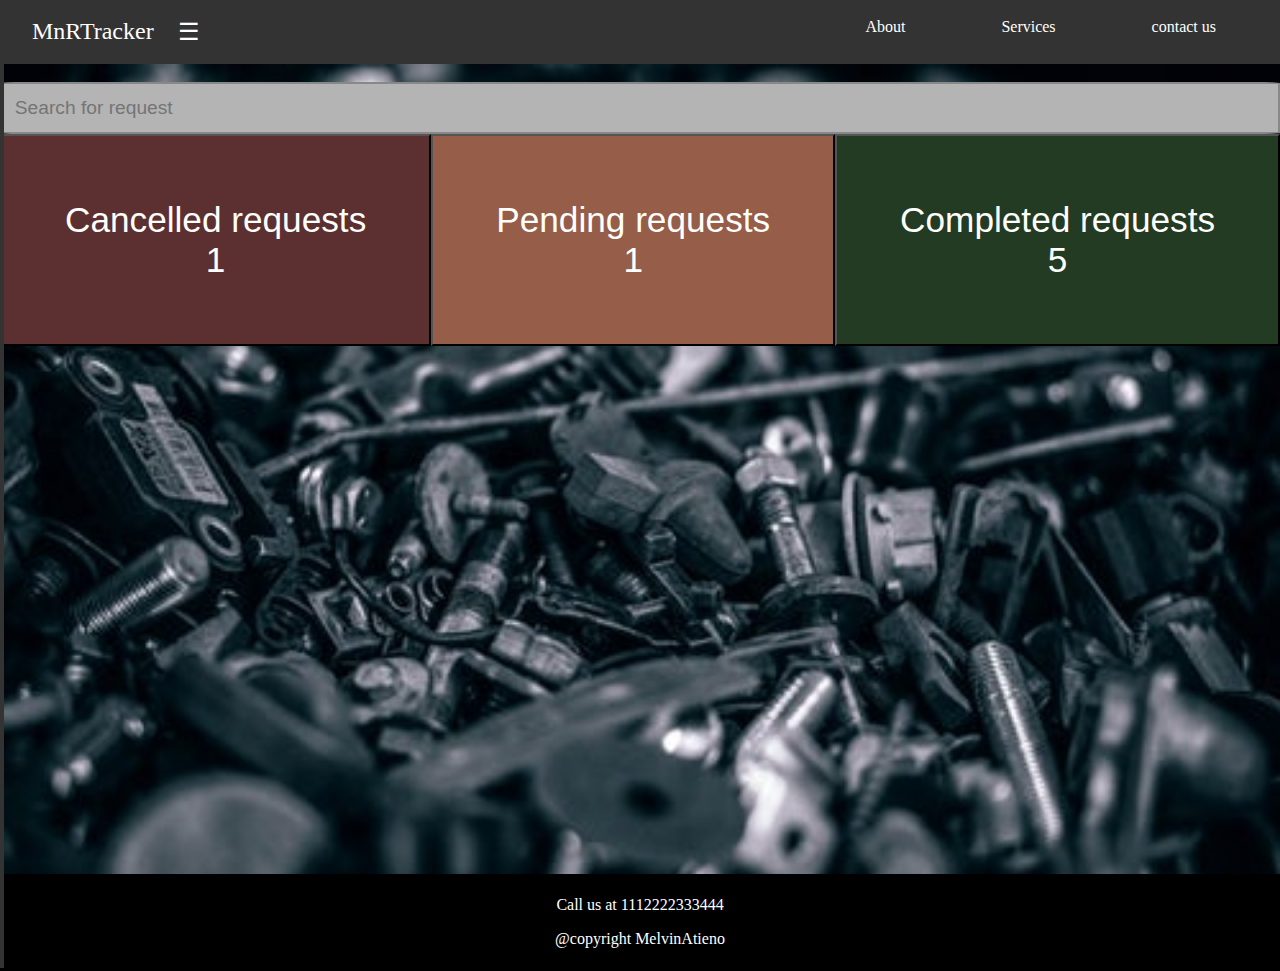
<file: UI/template/Homepage.html>
<html>

<head>
    <title> MnR home</title>
    <meta charset="UTF-8">
    <meta name="viewport" content="width=device-width, initial-scale=1">
    <link rel="stylesheet" href="../static/CSS/style.css">
    <link rel="stylesheet" href="https://cdnjs.cloudflare.com/ajax/libs/font-awesome/4.7.0/css/font-awesome.min.css">
</head>

<body>
    <div id="main">
        <div class="navbar">
            <div class=" navbar-link navbar-brand">
                <a href="#">MnRTracker</a>
            </div>
            <div class="navbar-link navbar-brand">
                <span style="font-size: 150%; cursor:pointer" onclick="openNav()">&#9776;</span>
            </div>
            <nav class="navbar-item navbar-right">
                <div class="navbar-link">
                    <!-- About Modal trigger -->
                    <a id="Abtlink" href="#">About</a>
                </div>
                <div class="navbar-link">
                    <!-- Services Modal Trigger -->
                    <a id="Slink" href="#">Services</a>
                </div>
                <div class="navbar-link">
                    <!-- Contact us modal trigger -->
                    <a href="#footer">contact us</a>
                </div>
            </nav>
        </div>
        <div class="section">
            <!-- search filter -->
            <!-- requests table -->
            <div>
                <table id="myTable">
                    <p id="tableheading"> Requests </p>
                    <tr class="header">
                        <th>Request Id</th>
                        <th>Date Created</th>
                        <th>User</th>
                        <th>Category</th>
                        <th>Descrition</th>
                        <th>Response</th>
                        <th>Status</th>
                        <th>Resolve</th>
                        <th>Action</th>
                    </tr>
                    <tr>
                        <td>#1</td>
                        <td>11/4/2018</td>
                        <td>Brian Aruta</td>
                        <!-- add selectbox -->
                        <td>Maintainance</td>
                        <td>Office coffee machine</td>
                        <td>
                            <select name="Response">
                                <option> Approve</option>
                                <option> Reject</option>
                            </select>
                        </td>
                        <!-- add button to show status -->1
                        <td><button id="completed">Completed</button></td>
                        <!-- add select button to resolve -->
                        <td>
                            <input type="checkbox" name="Resolved">Resolved
                            <br>
                        </td>
                        <td>
                            <select name="Action">Action
                                <option> View</option>
                                <option> Update</option>
                                <option> Delete</option>
                            </select>
                        </td>
                    </tr>
                    <tr>
                        <td>#2</td>
                        <td>11/4/2018</td>
                        <td>Lilian</td>
                        <!-- add selectbox -->
                        <td>Maintainance</td>
                        <td>Office coffee machine</td>
                        <!-- add button to show status -->
                        <td>
                            <select name="Response">
                                <option> Approve</option>
                                <option> Reject</option>
                            </select>
                        </td>
                        <!-- button to show status -->
                        <td><button id="completed">Completed</button></td>
                        <!-- add select button to resolve -->
                        <td>
                            <input type="checkbox" name="Resolved">Resolved
                            <br>
                        </td>
                        <td>
                            <select name="Action">Action
                                <option> View</option>
                                <option> Update</option>
                                <option> Delete</option>
                            </select>
                        </td>
                    </tr>
                    <tr>
                        <td>#3</td>
                        <td>11/4/2018</td>
                        <td>pauline</td>
                        <!-- add selectbox -->
                        <td>Repair</td>
                        <td>Office coffee machine</td>
                        <!-- add button to show status -->
                        <td>
                            <select name="Response">
                                <option> Approve</option>
                                <option> Reject</option>
                            </select>
                        </td>
                        <!-- button to show status -->
                        <td><button id="cancelled">Cancelled</button></td>
                        <!-- add select button to resolve -->
                        <td>
                            <input type="checkbox" name="Resolved">Resolved
                            <br>
                        </td>
                        <td>
                            <select name="Action">Action
                                <option> View</option>
                                <option> Update</option>
                                <option> Delete</option>
                            </select>
                        </td>
                    </tr>
                    <tr>
                        <td>#4</td>
                        <td>11/4/2018</td>
                        <td>Kevin</td>
                        <!-- add selectbox -->
                        <td>Maintainance</td>
                        <td>Office coffee machine</td>
                        <!-- add button to show status -->
                        <td>
                            <select name="Response">
                                <option> Approve</option>
                                <option> Reject</option>
                            </select>
                        </td>
                        <!-- button to show status -->
                        <td><button id="pending">Pending</button></td>
                        <!-- add select button to resolve -->
                        <td>
                            <input type="checkbox" name="Resolved">Resolved
                            <br>
                        </td>
                        <td>
                            <select name="Action">Action
                                <option> View</option>
                                <option> Update</option>
                                <option> Delete</option>
                            </select>
                        </td>
                    </tr>
                    <tr>
                        <td>#5</td>
                        <td>11/4/2018</td>
                        <td>Lilian</td>
                        <!-- add selectbox -->
                        <td>Repair</td>
                        <td>Office coffee machine</td>
                        <!-- add button to show status -->
                        <td>
                            <select name="Response">
                                <option> Approve</option>
                                <option> Reject</option>
                            </select>
                        </td>
                        <!-- button to show status -->
                        <td><button id="completed">Completed</button></td>
                        <!-- add select button to resolve -->
                        <td>
                            <input type="checkbox" name="Resolved">Resolved
                            <br>
                        </td>
                        <td>
                            <select name="Action">Action
                                <option> View</option>
                                <option> Update</option>
                                <option> Delete</option>
                            </select>
                        </td>
                    </tr>
                    <tr>
                        <td>#6</td>
                        <td>11/4/2018</td>
                        <td>Dennis</td>
                        <!-- add selectbox -->
                        <td>Maintainance</td>
                        <td>Office coffee machine</td>
                        <!-- add button to show status -->
                        <td>
                            <select name="Response">
                                <option> Approve</option>
                                <option> Reject</option>
                            </select>
                        </td>
                        <!-- button to show status -->
                        <td><button id="completed">Completed</button></td>
                        <!-- add select button to resolve -->
                        <td>
                            <input type="checkbox" name="Resolved">Resolved
                            <br>
                        </td>
                        <td>
                            <select name="Action">Action
                                <option> View</option>
                                <option> Update</option>
                                <option> Delete</option>
                            </select>
                        </td>
                    </tr>
                    <tr>
                        <td>#7</td>
                        <td>11/4/2018</td>
                        <td>Anne</td>
                        <!-- add selectbox -->
                        <td>Repair</td>
                        <td>Office coffee machine</td>
                        <!-- add button to show status -->
                        <td>
                            <select name="Response">
                                <option> Approve</option>
                                <option> Reject</option>
                            </select>
                        </td>
                        <!-- button to show status -->
                        <td><button id="completed">Completed</button></td>
                        <!-- add select button to resolve -->
                        <td>
                            <input type="checkbox" name="Resolved">Resolved
                            <br>
                        </td>
                        <td>
                            <select name="Action">Action
                                <option> View</option>
                                <option> Update</option>
                                <option> Delete</option>
                            </select>
                        </td>
                    </tr>
                    <input type="text" id="fInput" onkeyup="filterFunction()" placeholder="Search for request">
                </table>
            </div>
            <div id="dashboard" class="container">
                <button class="Crequests">Cancelled requests
                    <br> 1</button>
                <button class="Prequests">Pending requests
                    <br> 1</button>
                <button class="Rrequests">Completed requests
                    <br> 5</button>
            </div>
        </div>

        <!-- start of side navigation bar -->
        <div id="mySidenav" class="sidenav">
            <div>
                <p>
                    <img id="avatar" src="../static/images/admin.jpg" alt="avatar">Admin</p>
            </div>
            <a href="javascript:void(0)" class="closebtn" onclick="closeNav()">&times;</a>
            <a onclick="displaydashboard()" class="active" href="#">Dashboard</a>
            <a onclick="displayrequests()" href="#">Requests</a>
            <a onclick="displayLogout()" href="#">Logout</a>
        </div>
        <!-- end sidebar -->
        <div id="footer" class="footer">
            <p>Call us at 1112222333444</p>
            <p>@copyright MelvinAtieno</p>
        </div>
        <!-- About modal -->
        <div id="AbtModal" class="modal">
            <!-- modal content -->
            <div class="modal-content">
                <div class="modal-header">
                    <span class="close">&times;</span>
                    <h2>About MnR Tracker</h2>
                </div>
                <div class="modal-body">
                    <p>
                        MnR Tracker is a web app created by Melvin
                        <br> It was created in the year 2018, with the aim
                        <br> of making Maintenance and Repair of different parts of any company
                        <br> easier and faster
                        <br>
                    </p>
                </div>
                <div class="modal-footer">
                    <p> @copyright MelvinAtieno </p>
                </div>
            </div>
        </div>
    </div>
    <!-- Services Modal -->
    <div id="SModal" class="modal">
        <!-- modal content -->
        <div class="modal-content">
            <div class="modal-header">
                <span id=Sclose class="close">&times;</span>
                <h2>Services offered by MnR Tracker</h2>
            </div>
            <div class="modal-body">
                <p>
                    Maintenance Tracker App is an application that provides users with the ability to
                    <br> reach out to operations or repairs department regarding repair or maintenance requests
                    <br> and monitor the status of their request.
                    <br>
                </p>
            </div>
            <div class="modal-footer">
                <p> @copyright MelvinAtieno </p>
            </div>
        </div>
    </div>
    <!-- end of serviecs modal -->

    <!--start logout modal -->
    <div id="LModal" class="modal">
        <!-- modal content -->
        <div class="modal-content">
            <div class="modal-header">
                <span style="color:black" id=Lclose class="close">&times;</span>
            </div>
            <div class="modal-body">
                <p>logout?</p>
            </div>
            <div class="modal-footer">
                <button type="submit" value="submit"> <a href="login.html">LogOut</button>
            </div>
        </div>
    </div>

    <!-- end of logout modal -->

    <script src="../static/JS/myjs.js"></script>
</body>

</html>
</file>
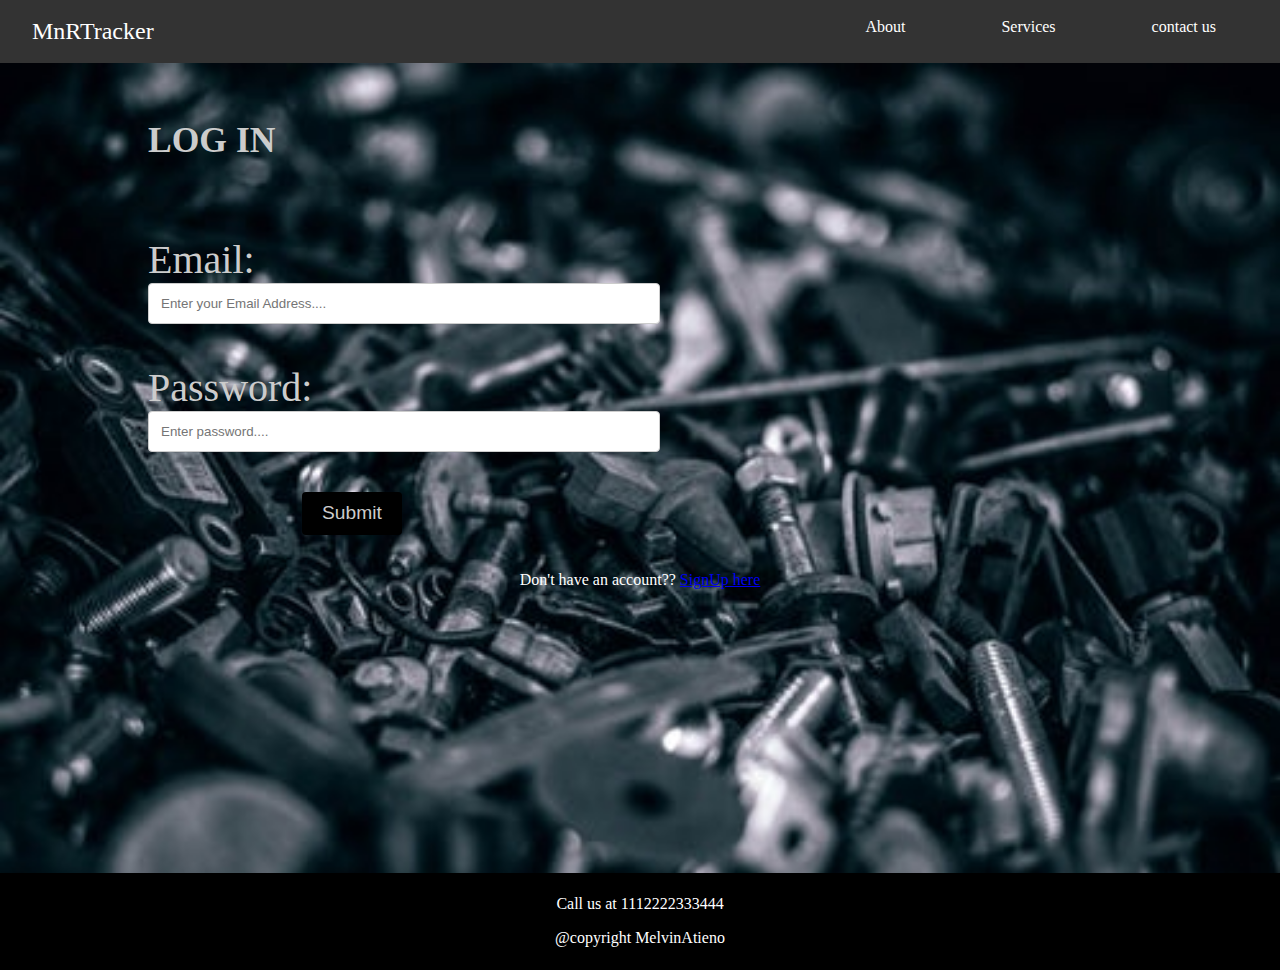
<file: UI/template/login.html>
<! Doctype html>
<html>
    <head>
        <title> Maintainance Tracker</title>
        <meta charset="UTF-8">
        <meta name="viewport" content="width=device-width, initial-scale=1">
        <link rel="stylesheet" href="../static/CSS/style.css">
        <link rel="stylesheet" href="https://cdnjs.cloudflare.com/ajax/libs/font-awesome/4.7.0/css/font-awesome.min.css">
    </head>
    <body>
        <div class="navbar">
                <div class=" navbar-link navbar-brand">
                    <a href="#">MnRTracker</a>
                </div>
            <nav class="navbar-item navbar-right">
                <div class="navbar-link">
                    <!-- About Modal trigger -->
                    <a id ="Abtlink" href="#">About</a>
                </div>
                <div class="navbar-link">
                    <!-- Services Modal Trigger -->
                    <a  id="Slink"href="#">Services</a>
                </div>
                <div class="navbar-link">
                    <!-- Contact us modal trigger -->
                    <a href="#footer">contact us</a>
                </div>
            </nav>
        </div>
        <div class="section">
            <form action="">
                <div class=" form-group form-header">
                    <h3>LOG IN</h3>
                </div>
                <div class="form-group">
                    <label for="email">Email: </label>
                    <input class="form-control" type="email" id="email" name="email" placeholder="Enter your Email Address...." required>
                </div>
                <div class="form-group">
                    <label for="password">Password: </label>
                    <input class= "form-control" type="password" id="password" name="password" placeholder="Enter password...." required>
                </div>
                <div class="form-group">
                    <button type="submit" value="submit">Submit</button>
                </div >
            </form>
            <div>
                <p>Don't have an account??
                    <a href="signup.html">SignUp here</a>
                </p>
            </div>
        </div> 
        <div id="footer" class="footer">
            <p>Call us at 1112222333444</p>
            <p>@copyright MelvinAtieno</p>
        </div>
        <!-- About modal -->
        <div id="AbtModal" class="modal">
            <!-- modal content -->
            <div class="modal-content">
                <div class="modal-header">
                    <span class="close">&times;</span>
                    <h2>About MnR Tracker</h2>
                </div>
                <div class="modal-body">
                    <p>
                      MnR Tracker is a web app created by Melvin <br>
                      It was created in the year 2018, with the aim <br>
                      of making Maintenance and Repair of different parts of any company<br>
                      easier and faster  <br>
                    </p>
                </div>
                <div class="modal-footer">
                    <p> @copyright MelvinAtieno </p>
                </div>
            </div>
        </div>
        <!-- Services Modal -->
        <div id="SModal" class="modal">
            <!-- modal content -->
            <div class="modal-content">
                <div class="modal-header">
                    <span id=Sclose class="close">&times;</span>
                    <h2>Services offered by MnR Tracker</h2>
                </div>
                <div class="modal-body">
                    <p>
                        Maintenance Tracker App is an application that provides users with the ability to
                        <br> reach out to operations or repairs department regarding repair or maintenance requests
                        <br> and monitor the status of their request.
                        <br>
                    </p>
                </div>
                <div class="modal-footer">
                    <p> @copyright MelvinAtieno </p>
                </div>
            </div>
        </div>
        <script src="../static/JS/myjs.js"></script>
    </body>
</html>
</file>
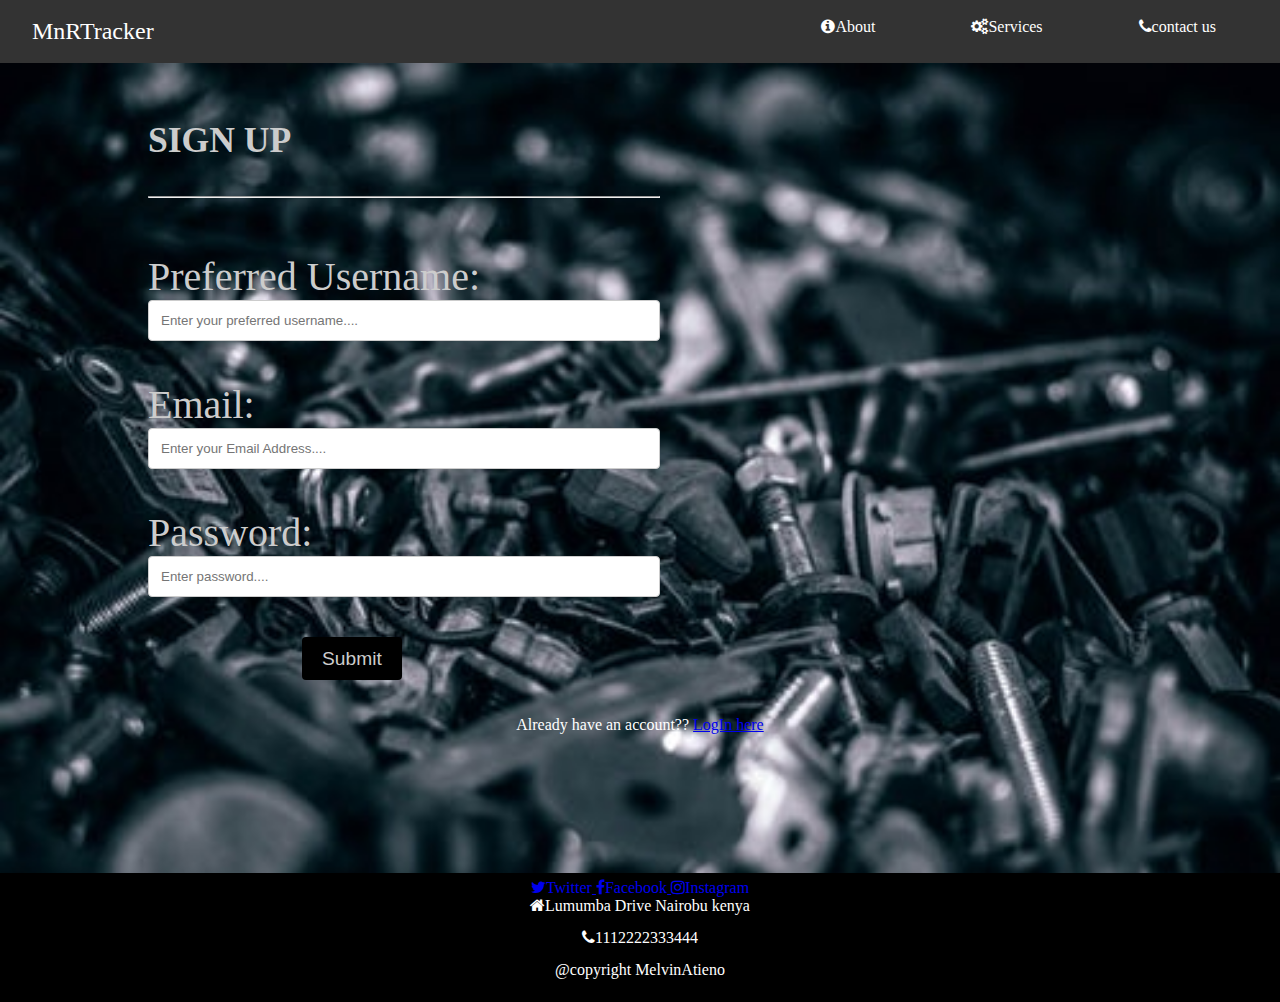
<file: UI/template/signup.html>
<! Doctype html>
<html>

<head>
    <title> Maintainance Tracker</title>
    <meta charset="UTF-8">
    <meta name="viewport" content="width=device-width, initial-scale=1">
    <link rel="stylesheet" href="../static/CSS/style.css">
    <link rel="stylesheet" href="https://cdnjs.cloudflare.com/ajax/libs/font-awesome/4.7.0/css/font-awesome.min.css">
</head>

<body>
    <div id="landingpage" class="navbar">
        <div class=" navbar-link navbar-brand">
            <a href="#">MnRTracker</a>
        </div>
        <nav class="navbar-item navbar-right">
            <div class="navbar-link">
                <!-- About Modal trigger -->
                <a id="Abtlink" href="#">
                    <i class="fa fa-info-circle"></i>About
                </a>
            </div>
            <div class="navbar-link">
                <!-- Services Modal Trigger -->
                <a id="Slink" href="#">
                    <i class="fa fa-gears"></i>Services
                </a>
            </div>
            <div class="navbar-link">
                <!-- Contact us modal trigger -->
                <a href="#footer">
                    <i class="fa fa-phone"></i>contact us
                </a>
            </div>
        </nav>
    </div>
    <div class="section">
        <form action="">
            <div class=" form-group form-header">
                <h3>SIGN UP</h3>
                <hr>
            </div>
            <div class="form-group">
                <label for="username">Preferred Username: </label>
                <input class="form-control" type="texr" name="username" placeholder="Enter your preferred username...." required>
            </div>
            <div class="form-group">
                <label for="email">Email: </label>
                <input class="form-control" type="email" id="email" name="email" placeholder="Enter your Email Address...." required>
            </div>
            <div class="form-group">
                <label for="password">Password: </label>
                <input class="form-control" type="password" id="password" name="password" placeholder="Enter password...." required>
            </div>
            <div class="form-group">
                <button title="click to register"type="submit" value="submit">Submit</button>
            </div>
        </form>
        <div>
            <p>Already have an account??
                <a href="login.html">LogIn here</a>
            </p>
        </div>
    </div>
    <div id="footer" class="footer">
        <div class="social">
            <a href="#">
                <i class="fa fa-twitter">Twitter</i>
            </a>
            <a href="#">
                <i class="fa fa-facebook">Facebook</i>
            </a>
            <a href="#">
                <i class="fa fa-instagram">Instagram</i>
            </a>
        </div>
        <div class="physical">
            <i class="fa fa-home">Lumumba Drive Nairobu kenya</i>
        </div>
        <div class="address">
            <p>
                <i class="fa fa-phone">1112222333444</i>
            </p>
        </div>
        <p>@copyright MelvinAtieno</p>
    </div>
    <!-- About modal -->
    <div id="AbtModal" class="modal">
        <!-- modal content -->
        <div class="modal-content">
            <div class="modal-header">
                <span class="close">&times;</span>
                <h2>About MnR Tracker</h2>
            </div>
            <div class="modal-body">
                <p>
                    MnR Tracker is a web app created by Melvin
                    <br> It was created in the year 2018, with the aim
                    <br> of making Maintenance and Repair of different parts of any company
                    <br> easier and faster
                    <br>
                </p>
            </div>
            <div class="modal-footer">
                <p> @copyright MelvinAtieno </p>
            </div>
        </div>
    </div>
    <!-- Services Modal -->
    <div id="SModal" class="modal">
        <!-- modal content -->
        <div class="modal-content">
            <div class="modal-header">
                <span id=Sclose class="close">&times;</span>
                <h2>Services offered by MnR Tracker</h2>
            </div>
            <div class="modal-body">
                <p>
                    Maintenance Tracker App is an application that provides users with the ability to
                    <br> reach out to operations or repairs department regarding repair or maintenance requests
                    <br> and monitor the status of their request.
                    <br>
                </p>
            </div>
            <div class="modal-footer">
                <p> @copyright MelvinAtieno </p>
            </div>
        </div>
    </div>
    <script src="../static/JS/myjs.js"></script>
</body>

</html>
</file>
<file: CSS/style.css>
body {
    margin:0;
}
/* Navigation bar styling */
.navbar {
    display:flex;
    background:#333;
    padding:16px;
    color:#ffffff;
    margin-bottom:0px;
}
.navbar-brand a {
    padding:2px 8px;
    color:white;
    font-size: 150%;
}
.navbar-item{
    display:flex;
}
.navbar .navbar-link {
    padding: 2px 8px;
}
.navbar .navbar-link :hover {
    color:black;
    background-color: rgb(153, 151, 151);
}
.navbar .navbar-link a {
    text-decoration:none;
}
.navbar .navbar-link a {
    text-decoration: none;
           }
.navbar-right {
    margin-left:auto;
}
.navbar-right a {
    font-size: 100%;
    color:#ffffff;
    padding: 10% 40px;
}

/* styling for form section */
.section {
    height:100%;
    margin:0;
    background-image: url(../images/tools.jpg);
    background-repeat: no-repeat;
    background-size: cover;
    max-height: 90%;
}
form {
    width:80%;
    margin:auto;
    display:block;
}
form .form-group {
    display:block;
    text-align: left;
    border-radius: 5px;
    padding:20px 20px;
    max-width:50%;
        }
form .form-control {
    width:100%;
    padding:12px;
    border:1px solid #ccc;
    border-radius:4px;
    resize:horizontal; /*allows user to resize input field*/
    box-sizing: border-box;
}
.form-header {
    color:#ccc;
    text-align: center;
    font-size: 190%;
}
form .form-group label {
    color: #cccccc;
    font-size: 250%;

}
form button {
    background-color: #000000;
    color:#ccc;
    padding:2% 4%;
    margin-left:30%;
    border:none;
    border-radius:4px;
    cursor:pointer;
    font-size: 120%;
}
form button :hover {
    background-color: #000000;
}
.section p {
    text-align:center;
    color: white;
}
/*  styling for footer */
.footer {
    padding:0.5%;
    margin:0;
    max-height:20%;
    color:#ffffff;
    background-color: #000000;
    text-align:center;
}
/* styling for smaller screens */
@media only screen and (max-width:768px){
    .navbar {
        display: block;
        padding:10px;
    }
    .navbar-item{
        margin-top:2%;
        display:block;
        padding:2%;
    }
    .navbar-link{
        margin: 2% 5%;
        text-align: center;
    }
    .navbar .navbar-item .nav-link :hover{
        background-color: #ccc;
    }
    .navbar-right a {
        max-width:100;
        padding: 3% 30%;
    }


}
/*  Modal styling */
/* Modal */
.modal {
    display: none ;
    position : fixed;
    z-index: 1;
    padding-top: 100px;
    left:0;
    top:0;
    width:100%;
    height:100%;
    overflow:auto; /*enables scrolls*/
    background-color: rgb(0, 0, 0);
    background-color: rgb(0, 0, 0, 0.4);
}
/* modal content */
.modal-content{
    position:relative;
    background-color:#fefefe;
    margin:auto;
    padding:0;
    border: 1px solid #888;
    width:80%;
    box-shadow: 0 4px 8px 0 rgba(0,0,0,0.2), 0 6px 20px 0 rgba(0,0,0,0.19);
    -webkit-animation-name: animatetop;
    -webkit-animation-duration: 0.4s;
    animation-name: animatetop;
    animation-duration: 0.4s
}
@-webkit-keyframes animatetop {
    from {top:-300px; opacity:0}
    to {top:0; opacity:1}
}
@keyframes animatetop {
    from {top: - 300px; opacity:0}
    to {top:0; opacity:1}
}
/* modal close button */
.close {
    color:white;
    float:right;
    font-size: 28px;
    font-weight:bold;
}
.close:hover, 
.close:focus {
    color: #000;
    text-decoration:none;
    cursor:pointer;
}

.modal-header {
    padding:2px 16px;
    background-color : #888;
    color:#000;
}
.modal-body {
    padding:2px 16px;
}
.modal-footer{
    text-align:center;
    padding: 2px 16px;
    background-color: #888;
    color:#000;
}

/* styling for side navigation */

.sidenav {
  border:2px solid #333;
  margin:0;
  height:100%;
  width: 0;
  position:fixed;
  top:0;
  left:0;
  background-color:#333;
  overflow-x: hidden;
  transition:0.5s;
  padding-top:5%;
  color:#fefefe;
}

.sidenav a {
    margin-top: 10%;
    margin-left:10%;
    padding: 8px 8px 8px 10px;
    text-decoration:none;
    font-size:100%;
    color:#fefefe;
    display:block;
    transition:0.3s;
}
.sidenav a:hover {
    background-color: #ccc;
    color:#000000;
}
.sidenav .closebtn {
    position:absolute;
    top:0;
    right:25px;
    font-size:26px;
    margin-left:50px;
}
.active{
    background-color: #888;
}
#avatar {
    max-height:80px;
    max-width:200px;
    width:100px;
    border-radius: 34px;
    margin-top: 0;
}
#profile {
    text-align:right;
}

/* sidenav on small screens */
@media screen and (max-height: 450px){
    .sidenav {padding-top:15px;}
    .sidenav a {font-size:18px;}
}

/* dashboard styling */
.container {
    align-content: space-around;
    justify-content: space-between;
    display: flex;
    flex-wrap:wrap;
}
.container button {
    flex-grow:1;
    padding:5% 2%;
    color:#ffffff;
    font-size: 220%;
}

.Crequests {
    background-color: rgb(92, 48, 48);
}
.Prequests{
    background-color:  rgb(150, 93, 72);
 } 
 .Prequests :hover{
    background-color:  rgb(138, 51, 19);
 } 
.Rrequests {
    background-color:rgb(35, 58, 35);
}
 /*requests table*/
 #myTable {
     max-height: 80%;
     overflow: scroll;
     margin: 2% 2% 1% 1%;
     border-collapse: collapse;
     width: auto;
     font-size: 110%;
     background-color: #888;
     /* box-sizing:border-box; */
     border-spacing:0;

 }
 #myTable th, #myTable td {
     resize:both;
     text-align:left;
     padding: 12px;
     border-right:2px solid #111111;
     margin:2%;
 }

 #myTable tr {
     border-bottom: 2px solid #ccc;
    }
#Tableheading{
    display:none;
    font-size: 180%;
    margin:0;
    padding:0;
    }
    /* messing around */
#myTable{
    display:none;
}
#uTable{
    display:block;
    border-spacing: 0;
    font-size: 110%;
    overflow: scroll;
    border-collapse:collapse;
    background-color: #888;
    margin:0 2% 1% 1%;
    width:auto;
        }
#uTable td, th{
    text-align:center;
    padding:12px;
    border:2px solid #111111;
    margin:auto;
    width:100%;
}
 #dashboard {
     display:flex;
 }
 #fInput{
     background-color: rgb(180, 180, 180);
     width:100%;
     font-size:120%;
     padding:1%;
     border:2px solid #888;
     border-radius:2%;
 }
 /* users table */
 /* #userTable{
     display:none;
 }
 #uTableHeading{
     display:none; */
    /* } */
 #LModal .modal {
    width:100%;
    margin:0;
    height:100%;
 }
 #LModal .modal-content{
     text-align: center;
     background-color: rgb(164, 164, 165);
     width:50%;
     font-size: 150%;
 }
 #LModal .modal-footer{
     height:3%;
     background-color: rgb(0, 0, 0);
 }
 #LModal button {
     float:right;
     background-color: rgb(78, 78, 78);
 }
 #LModal button a {
     color:#ffffff;
     text-decoration: none;
     font-size: 110%;
 }
#completed{
    border-radius:10px;
    color:#ffffff;
    background-color: rgb(4, 110, 4);
} 
#pending{
    border-radius:10px;
    color:#ffffff;
    background-color: rgb(255, 141, 34);
}
#cancelled {
    color:#ffffff;
    background-color:rgb(170, 2, 2);
    border-radius:10px;
}
/* Make request form  */
#makeRequest {
    display:none;
}
#makeRequest form {
    width:100%;
    margin:auto;
    background-color: #888;
}
#makeRequest form .form-header{
    font-size:180%;
    color:#000000;
}
#radio{
    border:0;
}
#makeRequest form button{
    margin-left:80%;
}
#makeRequest form .form-group{
    margin:auto;
}
#makeRequest form .form-control{
    width:100%;
    resize:vertical;
}
</file>
<file: UI/static/CSS/style.css>
body {
    margin:0;
}
/* Navigation bar styling */
.navbar {
    display:flex;
    background:#333;
    padding:16px;
    color:#ffffff;
    margin-bottom:0px;
}
.navbar-brand a {
    padding:2px 8px;
    color:white;
    font-size: 150%;
}
.navbar-item{
    display:flex;
}
.navbar .navbar-link {
    padding: 2px 8px;
}
.navbar .navbar-link :hover {
    color:black;
    background-color: rgb(153, 151, 151);
}
.navbar .navbar-link a {
    text-decoration:none;
}
.navbar .navbar-link a {
    text-decoration: none;
           }
.navbar-right {
    margin-left:auto;
}
.navbar-right a {
    font-size: 100%;
    color:#ffffff;
    padding: 10% 40px;
}

/* styling for form section */
.section {
    height:100%;
    margin:0;
    background-image: url(../images/tools.jpg);
    background-repeat: no-repeat;
    background-size: cover;
    max-height: 90%;
}
form {
    width:80%;
    margin:auto;
    display:block;
}
form .form-group {
    display:block;
    text-align: left;
    border-radius: 5px;
    padding:20px 20px;
    max-width:50%;
        }
form .form-control {
    width:100%;
    padding:12px;
    border:1px solid #ccc;
    border-radius:4px;
    resize:horizontal; /*allows user to resize input field*/
    box-sizing: border-box;
}
.form-header {
    color:#ccc;
    text-align: center;
    font-size: 190%;
}
form .form-group label {
    color: #cccccc;
    font-size: 250%;

}
form button {
    background-color: #000000;
    color:#ccc;
    padding:2% 4%;
    margin-left:30%;
    border:none;
    border-radius:4px;
    cursor:pointer;
    font-size: 120%;
}
form button :hover {
    background-color: #000000;
}
.section p {
    text-align:center;
    color: white;
}
/*  styling for footer */
.footer {
    padding:0.5%;
    margin:0;
    max-height:20%;
    color:#ffffff;
    background-color: #000000;
    text-align:center;
}
/* styling for smaller screens */
@media only screen and (max-width:768px){
    .navbar {
        display: block;
        padding:10px;
    }
    .navbar-item{
        margin-top:2%;
        display:block;
        padding:2%;
    }
    .navbar-link{
        margin: 2% 5%;
        text-align: center;
    }
    .navbar .navbar-item .nav-link :hover{
        background-color: #ccc;
    }
    .navbar-right a {
        max-width:100;
        padding: 3% 30%;
    }


}
/*  Modal styling */
/* Modal */
.modal {
    display: none ;
    position : fixed;
    z-index: 1;
    padding-top: 100px;
    left:0;
    top:0;
    width:100%;
    height:100%;
    overflow:auto; /*enables scrolls*/
    background-color: rgb(0, 0, 0);
    background-color: rgb(0, 0, 0, 0.4);
}
/* modal content */
.modal-content{
    position:relative;
    background-color:#fefefe;
    margin:auto;
    padding:0;
    border: 1px solid #888;
    width:80%;
    box-shadow: 0 4px 8px 0 rgba(0,0,0,0.2), 0 6px 20px 0 rgba(0,0,0,0.19);
    -webkit-animation-name: animatetop;
    -webkit-animation-duration: 0.4s;
    animation-name: animatetop;
    animation-duration: 0.4s
}
@-webkit-keyframes animatetop {
    from {top:-300px; opacity:0}
    to {top:0; opacity:1}
}
@keyframes animatetop {
    from {top: - 300px; opacity:0}
    to {top:0; opacity:1}
}
/* modal close button */
.close {
    color:white;
    float:right;
    font-size: 28px;
    font-weight:bold;
}
.close:hover, 
.close:focus {
    color: #000;
    text-decoration:none;
    cursor:pointer;
}

.modal-header {
    padding:2px 16px;
    background-color : #888;
    color:#000;
}
.modal-body {
    padding:2px 16px;
}
.modal-footer{
    text-align:center;
    padding: 2px 16px;
    background-color: #888;
    color:#000;
}

/* styling for side navigation */

.sidenav {
  border:2px solid #333;
  margin:0;
  height:100%;
  width: 0;
  position:fixed;
  top:0;
  left:0;
  background-color:#333;
  overflow-x: hidden;
  transition:0.5s;
  padding-top:5%;
  color:#fefefe;
}

.sidenav a {
    margin-top: 10%;
    margin-left:10%;
    padding: 8px 8px 8px 10px;
    text-decoration:none;
    font-size:100%;
    color:#fefefe;
    display:block;
    transition:0.3s;
}
.sidenav a:hover {
    background-color: #ccc;
    color:#000000;
}
.sidenav .closebtn {
    position:absolute;
    top:0;
    right:25px;
    font-size:26px;
    margin-left:50px;
}
.active{
    background-color: #888;
}
#avatar {
    max-height:80px;
    max-width:200px;
    width:100px;
    border-radius: 34px;
    margin-top: 0;
}
#profile {
    text-align:right;
}

/* sidenav on small screens */
@media screen and (max-height: 450px){
    .sidenav {padding-top:15px;}
    .sidenav a {font-size:18px;}
}

/* dashboard styling */
.container {
    align-content: space-around;
    justify-content: space-between;
    display: flex;
    flex-wrap:wrap;
}
.container button {
    flex-grow:1;
    padding:5% 2%;
    color:#ffffff;
    font-size: 220%;
}

.Crequests {
    background-color: rgb(92, 48, 48);
}
.Prequests{
    background-color:  rgb(150, 93, 72);
 } 
 .Prequests :hover{
    background-color:  rgb(138, 51, 19);
 } 
.Rrequests {
    background-color:rgb(35, 58, 35);
}
 /*requests table*/
 #myTable {
     max-height: 80%;
     overflow: scroll;
     margin: 2% 2% 1% 1%;
     border-collapse: collapse;
     width: auto;
     font-size: 110%;
     background-color: #888;
     /* box-sizing:border-box; */
     border-spacing:0;

 }
 #myTable th, #myTable td {
     resize:both;
     text-align:left;
     padding: 12px;
     border-right:2px solid #111111;
     margin:2%;
 }

 #myTable tr {
     border-bottom: 2px solid #ccc;
    }
#Tableheading{
    display:none;
    font-size: 180%;
    margin:0;
    padding:0;
    }
    /* messing around */
#myTable{
    display:none;
}
#uTable{
    display:block;
    border-spacing: 0;
    font-size: 110%;
    overflow: scroll;
    border-collapse:collapse;
    background-color: #888;
    margin:0 2% 1% 1%;
    width:auto;
        }
#uTable td, th{
    text-align:center;
    padding:12px;
    border:2px solid #111111;
    margin:auto;
    width:100%;
}
 #dashboard {
     display:flex;
 }
 #fInput{
     background-color: rgb(180, 180, 180);
     width:100%;
     font-size:120%;
     padding:1%;
     border:2px solid #888;
     border-radius:2%;
 }
 /* users table */
 /* #userTable{
     display:none;
 }
 #uTableHeading{
     display:none; */
    /* } */
 #LModal .modal {
    width:100%;
    margin:0;
    height:100%;
 }
 #LModal .modal-content{
     text-align: center;
     background-color: rgb(164, 164, 165);
     width:50%;
     font-size: 150%;
 }
 #LModal .modal-footer{
     height:3%;
     background-color: rgb(0, 0, 0);
 }
 #LModal button {
     float:right;
     background-color: rgb(78, 78, 78);
 }
 #LModal button a {
     color:#ffffff;
     text-decoration: none;
     font-size: 110%;
 }
#completed{
    border-radius:10px;
    color:#ffffff;
    background-color: rgb(4, 110, 4);
} 
#pending{
    border-radius:10px;
    color:#ffffff;
    background-color: rgb(255, 141, 34);
}
#cancelled {
    color:#ffffff;
    background-color:rgb(170, 2, 2);
    border-radius:10px;
}
/* Make request form  */
#makeRequest {
    display:none;
}
#makeRequest form {
    width:100%;
    margin:auto;
    background-color: #888;
}
#makeRequest form .form-header{
    font-size:180%;
    color:#000000;
}
#radio{
    border:0;
}
#makeRequest form button{
    margin-left:80%;
}
#makeRequest form .form-group{
    margin:auto;
}
#makeRequest form .form-control{
    width:100%;
    resize:vertical;
}
</file>
